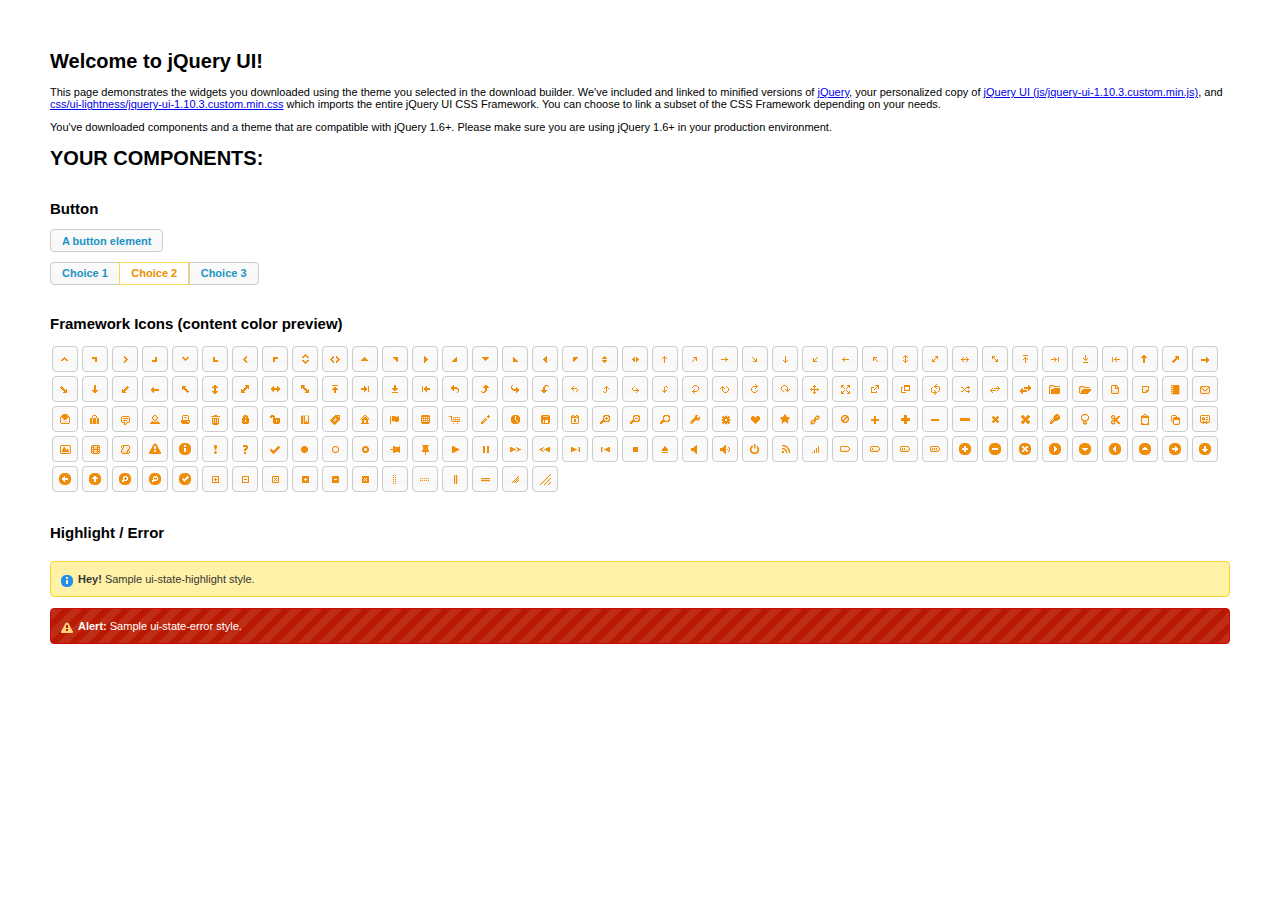
<file: seduction/jquery-ui-1.10.3.custom/index.html>
<!doctype html>
<html lang="us">
<head>
	<meta charset="utf-8">
	<title>jQuery UI Example Page</title>
	<link href="css/ui-lightness/jquery-ui-1.10.3.custom.css" rel="stylesheet">
	<script src="js/jquery-1.9.1.js"></script>
	<script src="js/jquery-ui-1.10.3.custom.js"></script>
	<script>
	$(function() {
		

		

		
		$( "#button" ).button();
		$( "#radioset" ).buttonset();
		

		

		

		

		

		

		// Hover states on the static widgets
		$( "#dialog-link, #icons li" ).hover(
			function() {
				$( this ).addClass( "ui-state-hover" );
			},
			function() {
				$( this ).removeClass( "ui-state-hover" );
			}
		);
	});
	</script>
	<style>
	body{
		font: 62.5% "Trebuchet MS", sans-serif;
		margin: 50px;
	}
	.demoHeaders {
		margin-top: 2em;
	}
	#dialog-link {
		padding: .4em 1em .4em 20px;
		text-decoration: none;
		position: relative;
	}
	#dialog-link span.ui-icon {
		margin: 0 5px 0 0;
		position: absolute;
		left: .2em;
		top: 50%;
		margin-top: -8px;
	}
	#icons {
		margin: 0;
		padding: 0;
	}
	#icons li {
		margin: 2px;
		position: relative;
		padding: 4px 0;
		cursor: pointer;
		float: left;
		list-style: none;
	}
	#icons span.ui-icon {
		float: left;
		margin: 0 4px;
	}
	.fakewindowcontain .ui-widget-overlay {
		position: absolute;
	}
	</style>
</head>
<body>

<h1>Welcome to jQuery UI!</h1>

<div class="ui-widget">
	<p>This page demonstrates the widgets you downloaded using the theme you selected in the download builder. We've included and linked to minified versions of <a href="js/jquery-1.9.1.js">jQuery</a>, your personalized copy of <a href="js/jquery-ui-1.10.3.custom.min.js">jQuery UI (js/jquery-ui-1.10.3.custom.min.js)</a>, and <a href="css/ui-lightness/jquery-ui-1.10.3.custom.min.css">css/ui-lightness/jquery-ui-1.10.3.custom.min.css</a> which imports the entire jQuery UI CSS Framework. You can choose to link a subset of the CSS Framework depending on your needs. </p>
	<p>You've downloaded components and a theme that are compatible with jQuery 1.6+. Please make sure you are using jQuery 1.6+ in your production environment.</p>
</div>

<h1>YOUR COMPONENTS:</h1>






<!-- Button -->
<h2 class="demoHeaders">Button</h2>
<button id="button">A button element</button>
<form style="margin-top: 1em;">
	<div id="radioset">
		<input type="radio" id="radio1" name="radio"><label for="radio1">Choice 1</label>
		<input type="radio" id="radio2" name="radio" checked="checked"><label for="radio2">Choice 2</label>
		<input type="radio" id="radio3" name="radio"><label for="radio3">Choice 3</label>
	</div>
</form>







<h2 class="demoHeaders">Framework Icons (content color preview)</h2>
<ul id="icons" class="ui-widget ui-helper-clearfix">
	<li class="ui-state-default ui-corner-all" title=".ui-icon-carat-1-n"><span class="ui-icon ui-icon-carat-1-n"></span></li>
	<li class="ui-state-default ui-corner-all" title=".ui-icon-carat-1-ne"><span class="ui-icon ui-icon-carat-1-ne"></span></li>
	<li class="ui-state-default ui-corner-all" title=".ui-icon-carat-1-e"><span class="ui-icon ui-icon-carat-1-e"></span></li>
	<li class="ui-state-default ui-corner-all" title=".ui-icon-carat-1-se"><span class="ui-icon ui-icon-carat-1-se"></span></li>
	<li class="ui-state-default ui-corner-all" title=".ui-icon-carat-1-s"><span class="ui-icon ui-icon-carat-1-s"></span></li>
	<li class="ui-state-default ui-corner-all" title=".ui-icon-carat-1-sw"><span class="ui-icon ui-icon-carat-1-sw"></span></li>
	<li class="ui-state-default ui-corner-all" title=".ui-icon-carat-1-w"><span class="ui-icon ui-icon-carat-1-w"></span></li>
	<li class="ui-state-default ui-corner-all" title=".ui-icon-carat-1-nw"><span class="ui-icon ui-icon-carat-1-nw"></span></li>
	<li class="ui-state-default ui-corner-all" title=".ui-icon-carat-2-n-s"><span class="ui-icon ui-icon-carat-2-n-s"></span></li>
	<li class="ui-state-default ui-corner-all" title=".ui-icon-carat-2-e-w"><span class="ui-icon ui-icon-carat-2-e-w"></span></li>
	<li class="ui-state-default ui-corner-all" title=".ui-icon-triangle-1-n"><span class="ui-icon ui-icon-triangle-1-n"></span></li>
	<li class="ui-state-default ui-corner-all" title=".ui-icon-triangle-1-ne"><span class="ui-icon ui-icon-triangle-1-ne"></span></li>
	<li class="ui-state-default ui-corner-all" title=".ui-icon-triangle-1-e"><span class="ui-icon ui-icon-triangle-1-e"></span></li>
	<li class="ui-state-default ui-corner-all" title=".ui-icon-triangle-1-se"><span class="ui-icon ui-icon-triangle-1-se"></span></li>
	<li class="ui-state-default ui-corner-all" title=".ui-icon-triangle-1-s"><span class="ui-icon ui-icon-triangle-1-s"></span></li>
	<li class="ui-state-default ui-corner-all" title=".ui-icon-triangle-1-sw"><span class="ui-icon ui-icon-triangle-1-sw"></span></li>
	<li class="ui-state-default ui-corner-all" title=".ui-icon-triangle-1-w"><span class="ui-icon ui-icon-triangle-1-w"></span></li>
	<li class="ui-state-default ui-corner-all" title=".ui-icon-triangle-1-nw"><span class="ui-icon ui-icon-triangle-1-nw"></span></li>
	<li class="ui-state-default ui-corner-all" title=".ui-icon-triangle-2-n-s"><span class="ui-icon ui-icon-triangle-2-n-s"></span></li>
	<li class="ui-state-default ui-corner-all" title=".ui-icon-triangle-2-e-w"><span class="ui-icon ui-icon-triangle-2-e-w"></span></li>
	<li class="ui-state-default ui-corner-all" title=".ui-icon-arrow-1-n"><span class="ui-icon ui-icon-arrow-1-n"></span></li>
	<li class="ui-state-default ui-corner-all" title=".ui-icon-arrow-1-ne"><span class="ui-icon ui-icon-arrow-1-ne"></span></li>
	<li class="ui-state-default ui-corner-all" title=".ui-icon-arrow-1-e"><span class="ui-icon ui-icon-arrow-1-e"></span></li>
	<li class="ui-state-default ui-corner-all" title=".ui-icon-arrow-1-se"><span class="ui-icon ui-icon-arrow-1-se"></span></li>
	<li class="ui-state-default ui-corner-all" title=".ui-icon-arrow-1-s"><span class="ui-icon ui-icon-arrow-1-s"></span></li>
	<li class="ui-state-default ui-corner-all" title=".ui-icon-arrow-1-sw"><span class="ui-icon ui-icon-arrow-1-sw"></span></li>
	<li class="ui-state-default ui-corner-all" title=".ui-icon-arrow-1-w"><span class="ui-icon ui-icon-arrow-1-w"></span></li>
	<li class="ui-state-default ui-corner-all" title=".ui-icon-arrow-1-nw"><span class="ui-icon ui-icon-arrow-1-nw"></span></li>
	<li class="ui-state-default ui-corner-all" title=".ui-icon-arrow-2-n-s"><span class="ui-icon ui-icon-arrow-2-n-s"></span></li>
	<li class="ui-state-default ui-corner-all" title=".ui-icon-arrow-2-ne-sw"><span class="ui-icon ui-icon-arrow-2-ne-sw"></span></li>
	<li class="ui-state-default ui-corner-all" title=".ui-icon-arrow-2-e-w"><span class="ui-icon ui-icon-arrow-2-e-w"></span></li>
	<li class="ui-state-default ui-corner-all" title=".ui-icon-arrow-2-se-nw"><span class="ui-icon ui-icon-arrow-2-se-nw"></span></li>
	<li class="ui-state-default ui-corner-all" title=".ui-icon-arrowstop-1-n"><span class="ui-icon ui-icon-arrowstop-1-n"></span></li>
	<li class="ui-state-default ui-corner-all" title=".ui-icon-arrowstop-1-e"><span class="ui-icon ui-icon-arrowstop-1-e"></span></li>
	<li class="ui-state-default ui-corner-all" title=".ui-icon-arrowstop-1-s"><span class="ui-icon ui-icon-arrowstop-1-s"></span></li>
	<li class="ui-state-default ui-corner-all" title=".ui-icon-arrowstop-1-w"><span class="ui-icon ui-icon-arrowstop-1-w"></span></li>
	<li class="ui-state-default ui-corner-all" title=".ui-icon-arrowthick-1-n"><span class="ui-icon ui-icon-arrowthick-1-n"></span></li>
	<li class="ui-state-default ui-corner-all" title=".ui-icon-arrowthick-1-ne"><span class="ui-icon ui-icon-arrowthick-1-ne"></span></li>
	<li class="ui-state-default ui-corner-all" title=".ui-icon-arrowthick-1-e"><span class="ui-icon ui-icon-arrowthick-1-e"></span></li>
	<li class="ui-state-default ui-corner-all" title=".ui-icon-arrowthick-1-se"><span class="ui-icon ui-icon-arrowthick-1-se"></span></li>
	<li class="ui-state-default ui-corner-all" title=".ui-icon-arrowthick-1-s"><span class="ui-icon ui-icon-arrowthick-1-s"></span></li>
	<li class="ui-state-default ui-corner-all" title=".ui-icon-arrowthick-1-sw"><span class="ui-icon ui-icon-arrowthick-1-sw"></span></li>
	<li class="ui-state-default ui-corner-all" title=".ui-icon-arrowthick-1-w"><span class="ui-icon ui-icon-arrowthick-1-w"></span></li>
	<li class="ui-state-default ui-corner-all" title=".ui-icon-arrowthick-1-nw"><span class="ui-icon ui-icon-arrowthick-1-nw"></span></li>
	<li class="ui-state-default ui-corner-all" title=".ui-icon-arrowthick-2-n-s"><span class="ui-icon ui-icon-arrowthick-2-n-s"></span></li>
	<li class="ui-state-default ui-corner-all" title=".ui-icon-arrowthick-2-ne-sw"><span class="ui-icon ui-icon-arrowthick-2-ne-sw"></span></li>
	<li class="ui-state-default ui-corner-all" title=".ui-icon-arrowthick-2-e-w"><span class="ui-icon ui-icon-arrowthick-2-e-w"></span></li>
	<li class="ui-state-default ui-corner-all" title=".ui-icon-arrowthick-2-se-nw"><span class="ui-icon ui-icon-arrowthick-2-se-nw"></span></li>
	<li class="ui-state-default ui-corner-all" title=".ui-icon-arrowthickstop-1-n"><span class="ui-icon ui-icon-arrowthickstop-1-n"></span></li>
	<li class="ui-state-default ui-corner-all" title=".ui-icon-arrowthickstop-1-e"><span class="ui-icon ui-icon-arrowthickstop-1-e"></span></li>
	<li class="ui-state-default ui-corner-all" title=".ui-icon-arrowthickstop-1-s"><span class="ui-icon ui-icon-arrowthickstop-1-s"></span></li>
	<li class="ui-state-default ui-corner-all" title=".ui-icon-arrowthickstop-1-w"><span class="ui-icon ui-icon-arrowthickstop-1-w"></span></li>
	<li class="ui-state-default ui-corner-all" title=".ui-icon-arrowreturnthick-1-w"><span class="ui-icon ui-icon-arrowreturnthick-1-w"></span></li>
	<li class="ui-state-default ui-corner-all" title=".ui-icon-arrowreturnthick-1-n"><span class="ui-icon ui-icon-arrowreturnthick-1-n"></span></li>
	<li class="ui-state-default ui-corner-all" title=".ui-icon-arrowreturnthick-1-e"><span class="ui-icon ui-icon-arrowreturnthick-1-e"></span></li>
	<li class="ui-state-default ui-corner-all" title=".ui-icon-arrowreturnthick-1-s"><span class="ui-icon ui-icon-arrowreturnthick-1-s"></span></li>
	<li class="ui-state-default ui-corner-all" title=".ui-icon-arrowreturn-1-w"><span class="ui-icon ui-icon-arrowreturn-1-w"></span></li>
	<li class="ui-state-default ui-corner-all" title=".ui-icon-arrowreturn-1-n"><span class="ui-icon ui-icon-arrowreturn-1-n"></span></li>
	<li class="ui-state-default ui-corner-all" title=".ui-icon-arrowreturn-1-e"><span class="ui-icon ui-icon-arrowreturn-1-e"></span></li>
	<li class="ui-state-default ui-corner-all" title=".ui-icon-arrowreturn-1-s"><span class="ui-icon ui-icon-arrowreturn-1-s"></span></li>
	<li class="ui-state-default ui-corner-all" title=".ui-icon-arrowrefresh-1-w"><span class="ui-icon ui-icon-arrowrefresh-1-w"></span></li>
	<li class="ui-state-default ui-corner-all" title=".ui-icon-arrowrefresh-1-n"><span class="ui-icon ui-icon-arrowrefresh-1-n"></span></li>
	<li class="ui-state-default ui-corner-all" title=".ui-icon-arrowrefresh-1-e"><span class="ui-icon ui-icon-arrowrefresh-1-e"></span></li>
	<li class="ui-state-default ui-corner-all" title=".ui-icon-arrowrefresh-1-s"><span class="ui-icon ui-icon-arrowrefresh-1-s"></span></li>
	<li class="ui-state-default ui-corner-all" title=".ui-icon-arrow-4"><span class="ui-icon ui-icon-arrow-4"></span></li>
	<li class="ui-state-default ui-corner-all" title=".ui-icon-arrow-4-diag"><span class="ui-icon ui-icon-arrow-4-diag"></span></li>
	<li class="ui-state-default ui-corner-all" title=".ui-icon-extlink"><span class="ui-icon ui-icon-extlink"></span></li>
	<li class="ui-state-default ui-corner-all" title=".ui-icon-newwin"><span class="ui-icon ui-icon-newwin"></span></li>
	<li class="ui-state-default ui-corner-all" title=".ui-icon-refresh"><span class="ui-icon ui-icon-refresh"></span></li>
	<li class="ui-state-default ui-corner-all" title=".ui-icon-shuffle"><span class="ui-icon ui-icon-shuffle"></span></li>
	<li class="ui-state-default ui-corner-all" title=".ui-icon-transfer-e-w"><span class="ui-icon ui-icon-transfer-e-w"></span></li>
	<li class="ui-state-default ui-corner-all" title=".ui-icon-transferthick-e-w"><span class="ui-icon ui-icon-transferthick-e-w"></span></li>
	<li class="ui-state-default ui-corner-all" title=".ui-icon-folder-collapsed"><span class="ui-icon ui-icon-folder-collapsed"></span></li>
	<li class="ui-state-default ui-corner-all" title=".ui-icon-folder-open"><span class="ui-icon ui-icon-folder-open"></span></li>
	<li class="ui-state-default ui-corner-all" title=".ui-icon-document"><span class="ui-icon ui-icon-document"></span></li>
	<li class="ui-state-default ui-corner-all" title=".ui-icon-document-b"><span class="ui-icon ui-icon-document-b"></span></li>
	<li class="ui-state-default ui-corner-all" title=".ui-icon-note"><span class="ui-icon ui-icon-note"></span></li>
	<li class="ui-state-default ui-corner-all" title=".ui-icon-mail-closed"><span class="ui-icon ui-icon-mail-closed"></span></li>
	<li class="ui-state-default ui-corner-all" title=".ui-icon-mail-open"><span class="ui-icon ui-icon-mail-open"></span></li>
	<li class="ui-state-default ui-corner-all" title=".ui-icon-suitcase"><span class="ui-icon ui-icon-suitcase"></span></li>
	<li class="ui-state-default ui-corner-all" title=".ui-icon-comment"><span class="ui-icon ui-icon-comment"></span></li>
	<li class="ui-state-default ui-corner-all" title=".ui-icon-person"><span class="ui-icon ui-icon-person"></span></li>
	<li class="ui-state-default ui-corner-all" title=".ui-icon-print"><span class="ui-icon ui-icon-print"></span></li>
	<li class="ui-state-default ui-corner-all" title=".ui-icon-trash"><span class="ui-icon ui-icon-trash"></span></li>
	<li class="ui-state-default ui-corner-all" title=".ui-icon-locked"><span class="ui-icon ui-icon-locked"></span></li>
	<li class="ui-state-default ui-corner-all" title=".ui-icon-unlocked"><span class="ui-icon ui-icon-unlocked"></span></li>
	<li class="ui-state-default ui-corner-all" title=".ui-icon-bookmark"><span class="ui-icon ui-icon-bookmark"></span></li>
	<li class="ui-state-default ui-corner-all" title=".ui-icon-tag"><span class="ui-icon ui-icon-tag"></span></li>
	<li class="ui-state-default ui-corner-all" title=".ui-icon-home"><span class="ui-icon ui-icon-home"></span></li>
	<li class="ui-state-default ui-corner-all" title=".ui-icon-flag"><span class="ui-icon ui-icon-flag"></span></li>
	<li class="ui-state-default ui-corner-all" title=".ui-icon-calculator"><span class="ui-icon ui-icon-calculator"></span></li>
	<li class="ui-state-default ui-corner-all" title=".ui-icon-cart"><span class="ui-icon ui-icon-cart"></span></li>
	<li class="ui-state-default ui-corner-all" title=".ui-icon-pencil"><span class="ui-icon ui-icon-pencil"></span></li>
	<li class="ui-state-default ui-corner-all" title=".ui-icon-clock"><span class="ui-icon ui-icon-clock"></span></li>
	<li class="ui-state-default ui-corner-all" title=".ui-icon-disk"><span class="ui-icon ui-icon-disk"></span></li>
	<li class="ui-state-default ui-corner-all" title=".ui-icon-calendar"><span class="ui-icon ui-icon-calendar"></span></li>
	<li class="ui-state-default ui-corner-all" title=".ui-icon-zoomin"><span class="ui-icon ui-icon-zoomin"></span></li>
	<li class="ui-state-default ui-corner-all" title=".ui-icon-zoomout"><span class="ui-icon ui-icon-zoomout"></span></li>
	<li class="ui-state-default ui-corner-all" title=".ui-icon-search"><span class="ui-icon ui-icon-search"></span></li>
	<li class="ui-state-default ui-corner-all" title=".ui-icon-wrench"><span class="ui-icon ui-icon-wrench"></span></li>
	<li class="ui-state-default ui-corner-all" title=".ui-icon-gear"><span class="ui-icon ui-icon-gear"></span></li>
	<li class="ui-state-default ui-corner-all" title=".ui-icon-heart"><span class="ui-icon ui-icon-heart"></span></li>
	<li class="ui-state-default ui-corner-all" title=".ui-icon-star"><span class="ui-icon ui-icon-star"></span></li>
	<li class="ui-state-default ui-corner-all" title=".ui-icon-link"><span class="ui-icon ui-icon-link"></span></li>
	<li class="ui-state-default ui-corner-all" title=".ui-icon-cancel"><span class="ui-icon ui-icon-cancel"></span></li>
	<li class="ui-state-default ui-corner-all" title=".ui-icon-plus"><span class="ui-icon ui-icon-plus"></span></li>
	<li class="ui-state-default ui-corner-all" title=".ui-icon-plusthick"><span class="ui-icon ui-icon-plusthick"></span></li>
	<li class="ui-state-default ui-corner-all" title=".ui-icon-minus"><span class="ui-icon ui-icon-minus"></span></li>
	<li class="ui-state-default ui-corner-all" title=".ui-icon-minusthick"><span class="ui-icon ui-icon-minusthick"></span></li>
	<li class="ui-state-default ui-corner-all" title=".ui-icon-close"><span class="ui-icon ui-icon-close"></span></li>
	<li class="ui-state-default ui-corner-all" title=".ui-icon-closethick"><span class="ui-icon ui-icon-closethick"></span></li>
	<li class="ui-state-default ui-corner-all" title=".ui-icon-key"><span class="ui-icon ui-icon-key"></span></li>
	<li class="ui-state-default ui-corner-all" title=".ui-icon-lightbulb"><span class="ui-icon ui-icon-lightbulb"></span></li>
	<li class="ui-state-default ui-corner-all" title=".ui-icon-scissors"><span class="ui-icon ui-icon-scissors"></span></li>
	<li class="ui-state-default ui-corner-all" title=".ui-icon-clipboard"><span class="ui-icon ui-icon-clipboard"></span></li>
	<li class="ui-state-default ui-corner-all" title=".ui-icon-copy"><span class="ui-icon ui-icon-copy"></span></li>
	<li class="ui-state-default ui-corner-all" title=".ui-icon-contact"><span class="ui-icon ui-icon-contact"></span></li>
	<li class="ui-state-default ui-corner-all" title=".ui-icon-image"><span class="ui-icon ui-icon-image"></span></li>
	<li class="ui-state-default ui-corner-all" title=".ui-icon-video"><span class="ui-icon ui-icon-video"></span></li>
	<li class="ui-state-default ui-corner-all" title=".ui-icon-script"><span class="ui-icon ui-icon-script"></span></li>
	<li class="ui-state-default ui-corner-all" title=".ui-icon-alert"><span class="ui-icon ui-icon-alert"></span></li>
	<li class="ui-state-default ui-corner-all" title=".ui-icon-info"><span class="ui-icon ui-icon-info"></span></li>
	<li class="ui-state-default ui-corner-all" title=".ui-icon-notice"><span class="ui-icon ui-icon-notice"></span></li>
	<li class="ui-state-default ui-corner-all" title=".ui-icon-help"><span class="ui-icon ui-icon-help"></span></li>
	<li class="ui-state-default ui-corner-all" title=".ui-icon-check"><span class="ui-icon ui-icon-check"></span></li>
	<li class="ui-state-default ui-corner-all" title=".ui-icon-bullet"><span class="ui-icon ui-icon-bullet"></span></li>
	<li class="ui-state-default ui-corner-all" title=".ui-icon-radio-off"><span class="ui-icon ui-icon-radio-off"></span></li>
	<li class="ui-state-default ui-corner-all" title=".ui-icon-radio-on"><span class="ui-icon ui-icon-radio-on"></span></li>
	<li class="ui-state-default ui-corner-all" title=".ui-icon-pin-w"><span class="ui-icon ui-icon-pin-w"></span></li>
	<li class="ui-state-default ui-corner-all" title=".ui-icon-pin-s"><span class="ui-icon ui-icon-pin-s"></span></li>
	<li class="ui-state-default ui-corner-all" title=".ui-icon-play"><span class="ui-icon ui-icon-play"></span></li>
	<li class="ui-state-default ui-corner-all" title=".ui-icon-pause"><span class="ui-icon ui-icon-pause"></span></li>
	<li class="ui-state-default ui-corner-all" title=".ui-icon-seek-next"><span class="ui-icon ui-icon-seek-next"></span></li>
	<li class="ui-state-default ui-corner-all" title=".ui-icon-seek-prev"><span class="ui-icon ui-icon-seek-prev"></span></li>
	<li class="ui-state-default ui-corner-all" title=".ui-icon-seek-end"><span class="ui-icon ui-icon-seek-end"></span></li>
	<li class="ui-state-default ui-corner-all" title=".ui-icon-seek-first"><span class="ui-icon ui-icon-seek-first"></span></li>
	<li class="ui-state-default ui-corner-all" title=".ui-icon-stop"><span class="ui-icon ui-icon-stop"></span></li>
	<li class="ui-state-default ui-corner-all" title=".ui-icon-eject"><span class="ui-icon ui-icon-eject"></span></li>
	<li class="ui-state-default ui-corner-all" title=".ui-icon-volume-off"><span class="ui-icon ui-icon-volume-off"></span></li>
	<li class="ui-state-default ui-corner-all" title=".ui-icon-volume-on"><span class="ui-icon ui-icon-volume-on"></span></li>
	<li class="ui-state-default ui-corner-all" title=".ui-icon-power"><span class="ui-icon ui-icon-power"></span></li>
	<li class="ui-state-default ui-corner-all" title=".ui-icon-signal-diag"><span class="ui-icon ui-icon-signal-diag"></span></li>
	<li class="ui-state-default ui-corner-all" title=".ui-icon-signal"><span class="ui-icon ui-icon-signal"></span></li>
	<li class="ui-state-default ui-corner-all" title=".ui-icon-battery-0"><span class="ui-icon ui-icon-battery-0"></span></li>
	<li class="ui-state-default ui-corner-all" title=".ui-icon-battery-1"><span class="ui-icon ui-icon-battery-1"></span></li>
	<li class="ui-state-default ui-corner-all" title=".ui-icon-battery-2"><span class="ui-icon ui-icon-battery-2"></span></li>
	<li class="ui-state-default ui-corner-all" title=".ui-icon-battery-3"><span class="ui-icon ui-icon-battery-3"></span></li>
	<li class="ui-state-default ui-corner-all" title=".ui-icon-circle-plus"><span class="ui-icon ui-icon-circle-plus"></span></li>
	<li class="ui-state-default ui-corner-all" title=".ui-icon-circle-minus"><span class="ui-icon ui-icon-circle-minus"></span></li>
	<li class="ui-state-default ui-corner-all" title=".ui-icon-circle-close"><span class="ui-icon ui-icon-circle-close"></span></li>
	<li class="ui-state-default ui-corner-all" title=".ui-icon-circle-triangle-e"><span class="ui-icon ui-icon-circle-triangle-e"></span></li>
	<li class="ui-state-default ui-corner-all" title=".ui-icon-circle-triangle-s"><span class="ui-icon ui-icon-circle-triangle-s"></span></li>
	<li class="ui-state-default ui-corner-all" title=".ui-icon-circle-triangle-w"><span class="ui-icon ui-icon-circle-triangle-w"></span></li>
	<li class="ui-state-default ui-corner-all" title=".ui-icon-circle-triangle-n"><span class="ui-icon ui-icon-circle-triangle-n"></span></li>
	<li class="ui-state-default ui-corner-all" title=".ui-icon-circle-arrow-e"><span class="ui-icon ui-icon-circle-arrow-e"></span></li>
	<li class="ui-state-default ui-corner-all" title=".ui-icon-circle-arrow-s"><span class="ui-icon ui-icon-circle-arrow-s"></span></li>
	<li class="ui-state-default ui-corner-all" title=".ui-icon-circle-arrow-w"><span class="ui-icon ui-icon-circle-arrow-w"></span></li>
	<li class="ui-state-default ui-corner-all" title=".ui-icon-circle-arrow-n"><span class="ui-icon ui-icon-circle-arrow-n"></span></li>
	<li class="ui-state-default ui-corner-all" title=".ui-icon-circle-zoomin"><span class="ui-icon ui-icon-circle-zoomin"></span></li>
	<li class="ui-state-default ui-corner-all" title=".ui-icon-circle-zoomout"><span class="ui-icon ui-icon-circle-zoomout"></span></li>
	<li class="ui-state-default ui-corner-all" title=".ui-icon-circle-check"><span class="ui-icon ui-icon-circle-check"></span></li>
	<li class="ui-state-default ui-corner-all" title=".ui-icon-circlesmall-plus"><span class="ui-icon ui-icon-circlesmall-plus"></span></li>
	<li class="ui-state-default ui-corner-all" title=".ui-icon-circlesmall-minus"><span class="ui-icon ui-icon-circlesmall-minus"></span></li>
	<li class="ui-state-default ui-corner-all" title=".ui-icon-circlesmall-close"><span class="ui-icon ui-icon-circlesmall-close"></span></li>
	<li class="ui-state-default ui-corner-all" title=".ui-icon-squaresmall-plus"><span class="ui-icon ui-icon-squaresmall-plus"></span></li>
	<li class="ui-state-default ui-corner-all" title=".ui-icon-squaresmall-minus"><span class="ui-icon ui-icon-squaresmall-minus"></span></li>
	<li class="ui-state-default ui-corner-all" title=".ui-icon-squaresmall-close"><span class="ui-icon ui-icon-squaresmall-close"></span></li>
	<li class="ui-state-default ui-corner-all" title=".ui-icon-grip-dotted-vertical"><span class="ui-icon ui-icon-grip-dotted-vertical"></span></li>
	<li class="ui-state-default ui-corner-all" title=".ui-icon-grip-dotted-horizontal"><span class="ui-icon ui-icon-grip-dotted-horizontal"></span></li>
	<li class="ui-state-default ui-corner-all" title=".ui-icon-grip-solid-vertical"><span class="ui-icon ui-icon-grip-solid-vertical"></span></li>
	<li class="ui-state-default ui-corner-all" title=".ui-icon-grip-solid-horizontal"><span class="ui-icon ui-icon-grip-solid-horizontal"></span></li>
	<li class="ui-state-default ui-corner-all" title=".ui-icon-gripsmall-diagonal-se"><span class="ui-icon ui-icon-gripsmall-diagonal-se"></span></li>
	<li class="ui-state-default ui-corner-all" title=".ui-icon-grip-diagonal-se"><span class="ui-icon ui-icon-grip-diagonal-se"></span></li>
</ul>







<!-- Highlight / Error -->
<h2 class="demoHeaders">Highlight / Error</h2>
<div class="ui-widget">
	<div class="ui-state-highlight ui-corner-all" style="margin-top: 20px; padding: 0 .7em;">
		<p><span class="ui-icon ui-icon-info" style="float: left; margin-right: .3em;"></span>
		<strong>Hey!</strong> Sample ui-state-highlight style.</p>
	</div>
</div>
<br>
<div class="ui-widget">
	<div class="ui-state-error ui-corner-all" style="padding: 0 .7em;">
		<p><span class="ui-icon ui-icon-alert" style="float: left; margin-right: .3em;"></span>
		<strong>Alert:</strong> Sample ui-state-error style.</p>
	</div>
</div>

</body>
</html>
</file>
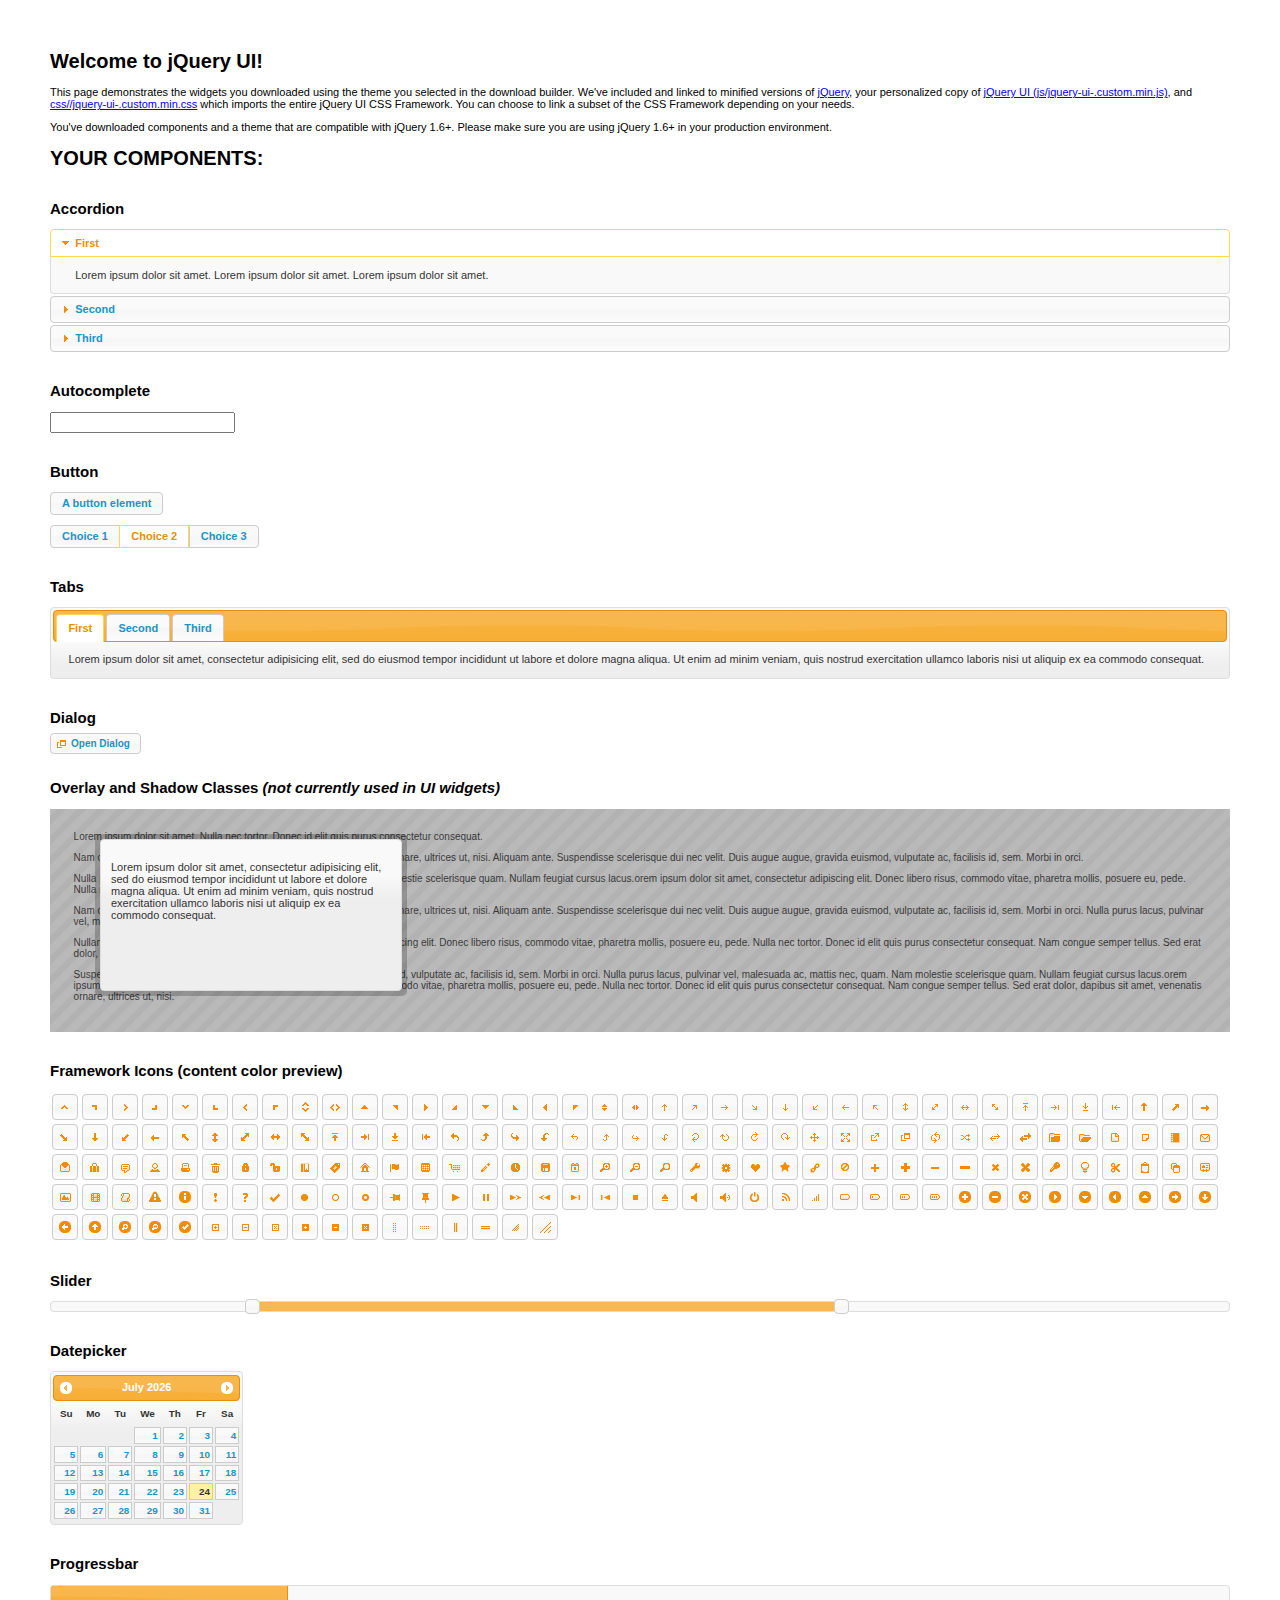
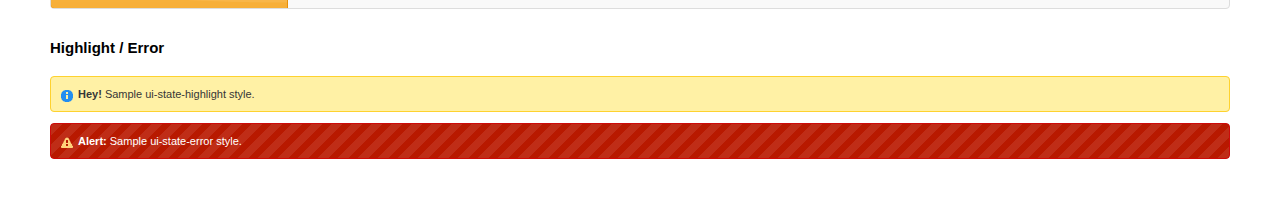
<file: seduction/static/index.html>
<!doctype html>
<html lang="us">
<head>
	<meta charset="utf-8">
	<title>jQuery UI Example Page</title>
	<link href="css/ui-lightness/jquery-ui-1.10.3.custom.css" rel="stylesheet">
	<script src="js/jquery-1.9.1.js"></script>
	<script src="js/jquery-ui-1.10.3.custom.js"></script>
	<script>
	$(function() {
		
		$( "#accordion" ).accordion();
		

		
		var availableTags = [
			"ActionScript",
			"AppleScript",
			"Asp",
			"BASIC",
			"C",
			"C++",
			"Clojure",
			"COBOL",
			"ColdFusion",
			"Erlang",
			"Fortran",
			"Groovy",
			"Haskell",
			"Java",
			"JavaScript",
			"Lisp",
			"Perl",
			"PHP",
			"Python",
			"Ruby",
			"Scala",
			"Scheme"
		];
		$( "#autocomplete" ).autocomplete({
			source: availableTags
		});
		

		
		$( "#button" ).button();
		$( "#radioset" ).buttonset();
		

		
		$( "#tabs" ).tabs();
		

		
		$( "#dialog" ).dialog({
			autoOpen: false,
			width: 400,
			buttons: [
				{
					text: "Ok",
					click: function() {
						$( this ).dialog( "close" );
					}
				},
				{
					text: "Cancel",
					click: function() {
						$( this ).dialog( "close" );
					}
				}
			]
		});

		// Link to open the dialog
		$( "#dialog-link" ).click(function( event ) {
			$( "#dialog" ).dialog( "open" );
			event.preventDefault();
		});
		

		
		$( "#datepicker" ).datepicker({
			inline: true
		});
		

		
		$( "#slider" ).slider({
			range: true,
			values: [ 17, 67 ]
		});
		

		
		$( "#progressbar" ).progressbar({
			value: 20
		});
		

		// Hover states on the static widgets
		$( "#dialog-link, #icons li" ).hover(
			function() {
				$( this ).addClass( "ui-state-hover" );
			},
			function() {
				$( this ).removeClass( "ui-state-hover" );
			}
		);
	});
	</script>
	<style>
	body{
		font: 62.5% "Trebuchet MS", sans-serif;
		margin: 50px;
	}
	.demoHeaders {
		margin-top: 2em;
	}
	#dialog-link {
		padding: .4em 1em .4em 20px;
		text-decoration: none;
		position: relative;
	}
	#dialog-link span.ui-icon {
		margin: 0 5px 0 0;
		position: absolute;
		left: .2em;
		top: 50%;
		margin-top: -8px;
	}
	#icons {
		margin: 0;
		padding: 0;
	}
	#icons li {
		margin: 2px;
		position: relative;
		padding: 4px 0;
		cursor: pointer;
		float: left;
		list-style: none;
	}
	#icons span.ui-icon {
		float: left;
		margin: 0 4px;
	}
	.fakewindowcontain .ui-widget-overlay {
		position: absolute;
	}
	</style>
</head>
<body>

<h1>Welcome to jQuery UI!</h1>

<div class="ui-widget">
	<p>This page demonstrates the widgets you downloaded using the theme you selected in the download builder. We've included and linked to minified versions of <a href="js/jquery-1.9.1.js">jQuery</a>, your personalized copy of <a href="js/jquery-ui-.custom.min.js">jQuery UI (js/jquery-ui-.custom.min.js)</a>, and <a href="css//jquery-ui-.custom.min.css">css//jquery-ui-.custom.min.css</a> which imports the entire jQuery UI CSS Framework. You can choose to link a subset of the CSS Framework depending on your needs. </p>
	<p>You've downloaded components and a theme that are compatible with jQuery 1.6+. Please make sure you are using jQuery 1.6+ in your production environment.</p>
</div>

<h1>YOUR COMPONENTS:</h1>


<!-- Accordion -->
<h2 class="demoHeaders">Accordion</h2>
<div id="accordion">
	<h3>First</h3>
	<div>Lorem ipsum dolor sit amet. Lorem ipsum dolor sit amet. Lorem ipsum dolor sit amet.</div>
	<h3>Second</h3>
	<div>Phasellus mattis tincidunt nibh.</div>
	<h3>Third</h3>
	<div>Nam dui erat, auctor a, dignissim quis.</div>
</div>



<!-- Autocomplete -->
<h2 class="demoHeaders">Autocomplete</h2>
<div>
	<input id="autocomplete" title="type &quot;a&quot;">
</div>



<!-- Button -->
<h2 class="demoHeaders">Button</h2>
<button id="button">A button element</button>
<form style="margin-top: 1em;">
	<div id="radioset">
		<input type="radio" id="radio1" name="radio"><label for="radio1">Choice 1</label>
		<input type="radio" id="radio2" name="radio" checked="checked"><label for="radio2">Choice 2</label>
		<input type="radio" id="radio3" name="radio"><label for="radio3">Choice 3</label>
	</div>
</form>



<!-- Tabs -->
<h2 class="demoHeaders">Tabs</h2>
<div id="tabs">
	<ul>
		<li><a href="#tabs-1">First</a></li>
		<li><a href="#tabs-2">Second</a></li>
		<li><a href="#tabs-3">Third</a></li>
	</ul>
	<div id="tabs-1">Lorem ipsum dolor sit amet, consectetur adipisicing elit, sed do eiusmod tempor incididunt ut labore et dolore magna aliqua. Ut enim ad minim veniam, quis nostrud exercitation ullamco laboris nisi ut aliquip ex ea commodo consequat.</div>
	<div id="tabs-2">Phasellus mattis tincidunt nibh. Cras orci urna, blandit id, pretium vel, aliquet ornare, felis. Maecenas scelerisque sem non nisl. Fusce sed lorem in enim dictum bibendum.</div>
	<div id="tabs-3">Nam dui erat, auctor a, dignissim quis, sollicitudin eu, felis. Pellentesque nisi urna, interdum eget, sagittis et, consequat vestibulum, lacus. Mauris porttitor ullamcorper augue.</div>
</div>



<!-- Dialog NOTE: Dialog is not generated by UI in this demo so it can be visually styled in themeroller-->
<h2 class="demoHeaders">Dialog</h2>
<p><a href="#" id="dialog-link" class="ui-state-default ui-corner-all"><span class="ui-icon ui-icon-newwin"></span>Open Dialog</a></p>

<h2 class="demoHeaders">Overlay and Shadow Classes <em>(not currently used in UI widgets)</em></h2>
<div style="position: relative; width: 96%; height: 200px; padding:1% 2%; overflow:hidden;" class="fakewindowcontain">
	<p>Lorem ipsum dolor sit amet,  Nulla nec tortor. Donec id elit quis purus consectetur consequat. </p><p>Nam congue semper tellus. Sed erat dolor, dapibus sit amet, venenatis ornare, ultrices ut, nisi. Aliquam ante. Suspendisse scelerisque dui nec velit. Duis augue augue, gravida euismod, vulputate ac, facilisis id, sem. Morbi in orci. </p><p>Nulla purus lacus, pulvinar vel, malesuada ac, mattis nec, quam. Nam molestie scelerisque quam. Nullam feugiat cursus lacus.orem ipsum dolor sit amet, consectetur adipiscing elit. Donec libero risus, commodo vitae, pharetra mollis, posuere eu, pede. Nulla nec tortor. Donec id elit quis purus consectetur consequat. </p><p>Nam congue semper tellus. Sed erat dolor, dapibus sit amet, venenatis ornare, ultrices ut, nisi. Aliquam ante. Suspendisse scelerisque dui nec velit. Duis augue augue, gravida euismod, vulputate ac, facilisis id, sem. Morbi in orci. Nulla purus lacus, pulvinar vel, malesuada ac, mattis nec, quam. Nam molestie scelerisque quam. </p><p>Nullam feugiat cursus lacus.orem ipsum dolor sit amet, consectetur adipiscing elit. Donec libero risus, commodo vitae, pharetra mollis, posuere eu, pede. Nulla nec tortor. Donec id elit quis purus consectetur consequat. Nam congue semper tellus. Sed erat dolor, dapibus sit amet, venenatis ornare, ultrices ut, nisi. Aliquam ante. </p><p>Suspendisse scelerisque dui nec velit. Duis augue augue, gravida euismod, vulputate ac, facilisis id, sem. Morbi in orci. Nulla purus lacus, pulvinar vel, malesuada ac, mattis nec, quam. Nam molestie scelerisque quam. Nullam feugiat cursus lacus.orem ipsum dolor sit amet, consectetur adipiscing elit. Donec libero risus, commodo vitae, pharetra mollis, posuere eu, pede. Nulla nec tortor. Donec id elit quis purus consectetur consequat. Nam congue semper tellus. Sed erat dolor, dapibus sit amet, venenatis ornare, ultrices ut, nisi. </p>

	<!-- ui-dialog -->
	<div class="ui-overlay"><div class="ui-widget-overlay"></div><div class="ui-widget-shadow ui-corner-all" style="width: 302px; height: 152px; position: absolute; left: 50px; top: 30px;"></div></div>
	<div style="position: absolute; width: 280px; height: 130px;left: 50px; top: 30px; padding: 10px;" class="ui-widget ui-widget-content ui-corner-all">
		<div class="ui-dialog-content ui-widget-content" style="background: none; border: 0;">
			<p>Lorem ipsum dolor sit amet, consectetur adipisicing elit, sed do eiusmod tempor incididunt ut labore et dolore magna aliqua. Ut enim ad minim veniam, quis nostrud exercitation ullamco laboris nisi ut aliquip ex ea commodo consequat.</p>
		</div>
	</div>

</div>

<!-- ui-dialog -->
<div id="dialog" title="Dialog Title">
	<p>Lorem ipsum dolor sit amet, consectetur adipisicing elit, sed do eiusmod tempor incididunt ut labore et dolore magna aliqua. Ut enim ad minim veniam, quis nostrud exercitation ullamco laboris nisi ut aliquip ex ea commodo consequat.</p>
</div>



<h2 class="demoHeaders">Framework Icons (content color preview)</h2>
<ul id="icons" class="ui-widget ui-helper-clearfix">
	<li class="ui-state-default ui-corner-all" title=".ui-icon-carat-1-n"><span class="ui-icon ui-icon-carat-1-n"></span></li>
	<li class="ui-state-default ui-corner-all" title=".ui-icon-carat-1-ne"><span class="ui-icon ui-icon-carat-1-ne"></span></li>
	<li class="ui-state-default ui-corner-all" title=".ui-icon-carat-1-e"><span class="ui-icon ui-icon-carat-1-e"></span></li>
	<li class="ui-state-default ui-corner-all" title=".ui-icon-carat-1-se"><span class="ui-icon ui-icon-carat-1-se"></span></li>
	<li class="ui-state-default ui-corner-all" title=".ui-icon-carat-1-s"><span class="ui-icon ui-icon-carat-1-s"></span></li>
	<li class="ui-state-default ui-corner-all" title=".ui-icon-carat-1-sw"><span class="ui-icon ui-icon-carat-1-sw"></span></li>
	<li class="ui-state-default ui-corner-all" title=".ui-icon-carat-1-w"><span class="ui-icon ui-icon-carat-1-w"></span></li>
	<li class="ui-state-default ui-corner-all" title=".ui-icon-carat-1-nw"><span class="ui-icon ui-icon-carat-1-nw"></span></li>
	<li class="ui-state-default ui-corner-all" title=".ui-icon-carat-2-n-s"><span class="ui-icon ui-icon-carat-2-n-s"></span></li>
	<li class="ui-state-default ui-corner-all" title=".ui-icon-carat-2-e-w"><span class="ui-icon ui-icon-carat-2-e-w"></span></li>
	<li class="ui-state-default ui-corner-all" title=".ui-icon-triangle-1-n"><span class="ui-icon ui-icon-triangle-1-n"></span></li>
	<li class="ui-state-default ui-corner-all" title=".ui-icon-triangle-1-ne"><span class="ui-icon ui-icon-triangle-1-ne"></span></li>
	<li class="ui-state-default ui-corner-all" title=".ui-icon-triangle-1-e"><span class="ui-icon ui-icon-triangle-1-e"></span></li>
	<li class="ui-state-default ui-corner-all" title=".ui-icon-triangle-1-se"><span class="ui-icon ui-icon-triangle-1-se"></span></li>
	<li class="ui-state-default ui-corner-all" title=".ui-icon-triangle-1-s"><span class="ui-icon ui-icon-triangle-1-s"></span></li>
	<li class="ui-state-default ui-corner-all" title=".ui-icon-triangle-1-sw"><span class="ui-icon ui-icon-triangle-1-sw"></span></li>
	<li class="ui-state-default ui-corner-all" title=".ui-icon-triangle-1-w"><span class="ui-icon ui-icon-triangle-1-w"></span></li>
	<li class="ui-state-default ui-corner-all" title=".ui-icon-triangle-1-nw"><span class="ui-icon ui-icon-triangle-1-nw"></span></li>
	<li class="ui-state-default ui-corner-all" title=".ui-icon-triangle-2-n-s"><span class="ui-icon ui-icon-triangle-2-n-s"></span></li>
	<li class="ui-state-default ui-corner-all" title=".ui-icon-triangle-2-e-w"><span class="ui-icon ui-icon-triangle-2-e-w"></span></li>
	<li class="ui-state-default ui-corner-all" title=".ui-icon-arrow-1-n"><span class="ui-icon ui-icon-arrow-1-n"></span></li>
	<li class="ui-state-default ui-corner-all" title=".ui-icon-arrow-1-ne"><span class="ui-icon ui-icon-arrow-1-ne"></span></li>
	<li class="ui-state-default ui-corner-all" title=".ui-icon-arrow-1-e"><span class="ui-icon ui-icon-arrow-1-e"></span></li>
	<li class="ui-state-default ui-corner-all" title=".ui-icon-arrow-1-se"><span class="ui-icon ui-icon-arrow-1-se"></span></li>
	<li class="ui-state-default ui-corner-all" title=".ui-icon-arrow-1-s"><span class="ui-icon ui-icon-arrow-1-s"></span></li>
	<li class="ui-state-default ui-corner-all" title=".ui-icon-arrow-1-sw"><span class="ui-icon ui-icon-arrow-1-sw"></span></li>
	<li class="ui-state-default ui-corner-all" title=".ui-icon-arrow-1-w"><span class="ui-icon ui-icon-arrow-1-w"></span></li>
	<li class="ui-state-default ui-corner-all" title=".ui-icon-arrow-1-nw"><span class="ui-icon ui-icon-arrow-1-nw"></span></li>
	<li class="ui-state-default ui-corner-all" title=".ui-icon-arrow-2-n-s"><span class="ui-icon ui-icon-arrow-2-n-s"></span></li>
	<li class="ui-state-default ui-corner-all" title=".ui-icon-arrow-2-ne-sw"><span class="ui-icon ui-icon-arrow-2-ne-sw"></span></li>
	<li class="ui-state-default ui-corner-all" title=".ui-icon-arrow-2-e-w"><span class="ui-icon ui-icon-arrow-2-e-w"></span></li>
	<li class="ui-state-default ui-corner-all" title=".ui-icon-arrow-2-se-nw"><span class="ui-icon ui-icon-arrow-2-se-nw"></span></li>
	<li class="ui-state-default ui-corner-all" title=".ui-icon-arrowstop-1-n"><span class="ui-icon ui-icon-arrowstop-1-n"></span></li>
	<li class="ui-state-default ui-corner-all" title=".ui-icon-arrowstop-1-e"><span class="ui-icon ui-icon-arrowstop-1-e"></span></li>
	<li class="ui-state-default ui-corner-all" title=".ui-icon-arrowstop-1-s"><span class="ui-icon ui-icon-arrowstop-1-s"></span></li>
	<li class="ui-state-default ui-corner-all" title=".ui-icon-arrowstop-1-w"><span class="ui-icon ui-icon-arrowstop-1-w"></span></li>
	<li class="ui-state-default ui-corner-all" title=".ui-icon-arrowthick-1-n"><span class="ui-icon ui-icon-arrowthick-1-n"></span></li>
	<li class="ui-state-default ui-corner-all" title=".ui-icon-arrowthick-1-ne"><span class="ui-icon ui-icon-arrowthick-1-ne"></span></li>
	<li class="ui-state-default ui-corner-all" title=".ui-icon-arrowthick-1-e"><span class="ui-icon ui-icon-arrowthick-1-e"></span></li>
	<li class="ui-state-default ui-corner-all" title=".ui-icon-arrowthick-1-se"><span class="ui-icon ui-icon-arrowthick-1-se"></span></li>
	<li class="ui-state-default ui-corner-all" title=".ui-icon-arrowthick-1-s"><span class="ui-icon ui-icon-arrowthick-1-s"></span></li>
	<li class="ui-state-default ui-corner-all" title=".ui-icon-arrowthick-1-sw"><span class="ui-icon ui-icon-arrowthick-1-sw"></span></li>
	<li class="ui-state-default ui-corner-all" title=".ui-icon-arrowthick-1-w"><span class="ui-icon ui-icon-arrowthick-1-w"></span></li>
	<li class="ui-state-default ui-corner-all" title=".ui-icon-arrowthick-1-nw"><span class="ui-icon ui-icon-arrowthick-1-nw"></span></li>
	<li class="ui-state-default ui-corner-all" title=".ui-icon-arrowthick-2-n-s"><span class="ui-icon ui-icon-arrowthick-2-n-s"></span></li>
	<li class="ui-state-default ui-corner-all" title=".ui-icon-arrowthick-2-ne-sw"><span class="ui-icon ui-icon-arrowthick-2-ne-sw"></span></li>
	<li class="ui-state-default ui-corner-all" title=".ui-icon-arrowthick-2-e-w"><span class="ui-icon ui-icon-arrowthick-2-e-w"></span></li>
	<li class="ui-state-default ui-corner-all" title=".ui-icon-arrowthick-2-se-nw"><span class="ui-icon ui-icon-arrowthick-2-se-nw"></span></li>
	<li class="ui-state-default ui-corner-all" title=".ui-icon-arrowthickstop-1-n"><span class="ui-icon ui-icon-arrowthickstop-1-n"></span></li>
	<li class="ui-state-default ui-corner-all" title=".ui-icon-arrowthickstop-1-e"><span class="ui-icon ui-icon-arrowthickstop-1-e"></span></li>
	<li class="ui-state-default ui-corner-all" title=".ui-icon-arrowthickstop-1-s"><span class="ui-icon ui-icon-arrowthickstop-1-s"></span></li>
	<li class="ui-state-default ui-corner-all" title=".ui-icon-arrowthickstop-1-w"><span class="ui-icon ui-icon-arrowthickstop-1-w"></span></li>
	<li class="ui-state-default ui-corner-all" title=".ui-icon-arrowreturnthick-1-w"><span class="ui-icon ui-icon-arrowreturnthick-1-w"></span></li>
	<li class="ui-state-default ui-corner-all" title=".ui-icon-arrowreturnthick-1-n"><span class="ui-icon ui-icon-arrowreturnthick-1-n"></span></li>
	<li class="ui-state-default ui-corner-all" title=".ui-icon-arrowreturnthick-1-e"><span class="ui-icon ui-icon-arrowreturnthick-1-e"></span></li>
	<li class="ui-state-default ui-corner-all" title=".ui-icon-arrowreturnthick-1-s"><span class="ui-icon ui-icon-arrowreturnthick-1-s"></span></li>
	<li class="ui-state-default ui-corner-all" title=".ui-icon-arrowreturn-1-w"><span class="ui-icon ui-icon-arrowreturn-1-w"></span></li>
	<li class="ui-state-default ui-corner-all" title=".ui-icon-arrowreturn-1-n"><span class="ui-icon ui-icon-arrowreturn-1-n"></span></li>
	<li class="ui-state-default ui-corner-all" title=".ui-icon-arrowreturn-1-e"><span class="ui-icon ui-icon-arrowreturn-1-e"></span></li>
	<li class="ui-state-default ui-corner-all" title=".ui-icon-arrowreturn-1-s"><span class="ui-icon ui-icon-arrowreturn-1-s"></span></li>
	<li class="ui-state-default ui-corner-all" title=".ui-icon-arrowrefresh-1-w"><span class="ui-icon ui-icon-arrowrefresh-1-w"></span></li>
	<li class="ui-state-default ui-corner-all" title=".ui-icon-arrowrefresh-1-n"><span class="ui-icon ui-icon-arrowrefresh-1-n"></span></li>
	<li class="ui-state-default ui-corner-all" title=".ui-icon-arrowrefresh-1-e"><span class="ui-icon ui-icon-arrowrefresh-1-e"></span></li>
	<li class="ui-state-default ui-corner-all" title=".ui-icon-arrowrefresh-1-s"><span class="ui-icon ui-icon-arrowrefresh-1-s"></span></li>
	<li class="ui-state-default ui-corner-all" title=".ui-icon-arrow-4"><span class="ui-icon ui-icon-arrow-4"></span></li>
	<li class="ui-state-default ui-corner-all" title=".ui-icon-arrow-4-diag"><span class="ui-icon ui-icon-arrow-4-diag"></span></li>
	<li class="ui-state-default ui-corner-all" title=".ui-icon-extlink"><span class="ui-icon ui-icon-extlink"></span></li>
	<li class="ui-state-default ui-corner-all" title=".ui-icon-newwin"><span class="ui-icon ui-icon-newwin"></span></li>
	<li class="ui-state-default ui-corner-all" title=".ui-icon-refresh"><span class="ui-icon ui-icon-refresh"></span></li>
	<li class="ui-state-default ui-corner-all" title=".ui-icon-shuffle"><span class="ui-icon ui-icon-shuffle"></span></li>
	<li class="ui-state-default ui-corner-all" title=".ui-icon-transfer-e-w"><span class="ui-icon ui-icon-transfer-e-w"></span></li>
	<li class="ui-state-default ui-corner-all" title=".ui-icon-transferthick-e-w"><span class="ui-icon ui-icon-transferthick-e-w"></span></li>
	<li class="ui-state-default ui-corner-all" title=".ui-icon-folder-collapsed"><span class="ui-icon ui-icon-folder-collapsed"></span></li>
	<li class="ui-state-default ui-corner-all" title=".ui-icon-folder-open"><span class="ui-icon ui-icon-folder-open"></span></li>
	<li class="ui-state-default ui-corner-all" title=".ui-icon-document"><span class="ui-icon ui-icon-document"></span></li>
	<li class="ui-state-default ui-corner-all" title=".ui-icon-document-b"><span class="ui-icon ui-icon-document-b"></span></li>
	<li class="ui-state-default ui-corner-all" title=".ui-icon-note"><span class="ui-icon ui-icon-note"></span></li>
	<li class="ui-state-default ui-corner-all" title=".ui-icon-mail-closed"><span class="ui-icon ui-icon-mail-closed"></span></li>
	<li class="ui-state-default ui-corner-all" title=".ui-icon-mail-open"><span class="ui-icon ui-icon-mail-open"></span></li>
	<li class="ui-state-default ui-corner-all" title=".ui-icon-suitcase"><span class="ui-icon ui-icon-suitcase"></span></li>
	<li class="ui-state-default ui-corner-all" title=".ui-icon-comment"><span class="ui-icon ui-icon-comment"></span></li>
	<li class="ui-state-default ui-corner-all" title=".ui-icon-person"><span class="ui-icon ui-icon-person"></span></li>
	<li class="ui-state-default ui-corner-all" title=".ui-icon-print"><span class="ui-icon ui-icon-print"></span></li>
	<li class="ui-state-default ui-corner-all" title=".ui-icon-trash"><span class="ui-icon ui-icon-trash"></span></li>
	<li class="ui-state-default ui-corner-all" title=".ui-icon-locked"><span class="ui-icon ui-icon-locked"></span></li>
	<li class="ui-state-default ui-corner-all" title=".ui-icon-unlocked"><span class="ui-icon ui-icon-unlocked"></span></li>
	<li class="ui-state-default ui-corner-all" title=".ui-icon-bookmark"><span class="ui-icon ui-icon-bookmark"></span></li>
	<li class="ui-state-default ui-corner-all" title=".ui-icon-tag"><span class="ui-icon ui-icon-tag"></span></li>
	<li class="ui-state-default ui-corner-all" title=".ui-icon-home"><span class="ui-icon ui-icon-home"></span></li>
	<li class="ui-state-default ui-corner-all" title=".ui-icon-flag"><span class="ui-icon ui-icon-flag"></span></li>
	<li class="ui-state-default ui-corner-all" title=".ui-icon-calculator"><span class="ui-icon ui-icon-calculator"></span></li>
	<li class="ui-state-default ui-corner-all" title=".ui-icon-cart"><span class="ui-icon ui-icon-cart"></span></li>
	<li class="ui-state-default ui-corner-all" title=".ui-icon-pencil"><span class="ui-icon ui-icon-pencil"></span></li>
	<li class="ui-state-default ui-corner-all" title=".ui-icon-clock"><span class="ui-icon ui-icon-clock"></span></li>
	<li class="ui-state-default ui-corner-all" title=".ui-icon-disk"><span class="ui-icon ui-icon-disk"></span></li>
	<li class="ui-state-default ui-corner-all" title=".ui-icon-calendar"><span class="ui-icon ui-icon-calendar"></span></li>
	<li class="ui-state-default ui-corner-all" title=".ui-icon-zoomin"><span class="ui-icon ui-icon-zoomin"></span></li>
	<li class="ui-state-default ui-corner-all" title=".ui-icon-zoomout"><span class="ui-icon ui-icon-zoomout"></span></li>
	<li class="ui-state-default ui-corner-all" title=".ui-icon-search"><span class="ui-icon ui-icon-search"></span></li>
	<li class="ui-state-default ui-corner-all" title=".ui-icon-wrench"><span class="ui-icon ui-icon-wrench"></span></li>
	<li class="ui-state-default ui-corner-all" title=".ui-icon-gear"><span class="ui-icon ui-icon-gear"></span></li>
	<li class="ui-state-default ui-corner-all" title=".ui-icon-heart"><span class="ui-icon ui-icon-heart"></span></li>
	<li class="ui-state-default ui-corner-all" title=".ui-icon-star"><span class="ui-icon ui-icon-star"></span></li>
	<li class="ui-state-default ui-corner-all" title=".ui-icon-link"><span class="ui-icon ui-icon-link"></span></li>
	<li class="ui-state-default ui-corner-all" title=".ui-icon-cancel"><span class="ui-icon ui-icon-cancel"></span></li>
	<li class="ui-state-default ui-corner-all" title=".ui-icon-plus"><span class="ui-icon ui-icon-plus"></span></li>
	<li class="ui-state-default ui-corner-all" title=".ui-icon-plusthick"><span class="ui-icon ui-icon-plusthick"></span></li>
	<li class="ui-state-default ui-corner-all" title=".ui-icon-minus"><span class="ui-icon ui-icon-minus"></span></li>
	<li class="ui-state-default ui-corner-all" title=".ui-icon-minusthick"><span class="ui-icon ui-icon-minusthick"></span></li>
	<li class="ui-state-default ui-corner-all" title=".ui-icon-close"><span class="ui-icon ui-icon-close"></span></li>
	<li class="ui-state-default ui-corner-all" title=".ui-icon-closethick"><span class="ui-icon ui-icon-closethick"></span></li>
	<li class="ui-state-default ui-corner-all" title=".ui-icon-key"><span class="ui-icon ui-icon-key"></span></li>
	<li class="ui-state-default ui-corner-all" title=".ui-icon-lightbulb"><span class="ui-icon ui-icon-lightbulb"></span></li>
	<li class="ui-state-default ui-corner-all" title=".ui-icon-scissors"><span class="ui-icon ui-icon-scissors"></span></li>
	<li class="ui-state-default ui-corner-all" title=".ui-icon-clipboard"><span class="ui-icon ui-icon-clipboard"></span></li>
	<li class="ui-state-default ui-corner-all" title=".ui-icon-copy"><span class="ui-icon ui-icon-copy"></span></li>
	<li class="ui-state-default ui-corner-all" title=".ui-icon-contact"><span class="ui-icon ui-icon-contact"></span></li>
	<li class="ui-state-default ui-corner-all" title=".ui-icon-image"><span class="ui-icon ui-icon-image"></span></li>
	<li class="ui-state-default ui-corner-all" title=".ui-icon-video"><span class="ui-icon ui-icon-video"></span></li>
	<li class="ui-state-default ui-corner-all" title=".ui-icon-script"><span class="ui-icon ui-icon-script"></span></li>
	<li class="ui-state-default ui-corner-all" title=".ui-icon-alert"><span class="ui-icon ui-icon-alert"></span></li>
	<li class="ui-state-default ui-corner-all" title=".ui-icon-info"><span class="ui-icon ui-icon-info"></span></li>
	<li class="ui-state-default ui-corner-all" title=".ui-icon-notice"><span class="ui-icon ui-icon-notice"></span></li>
	<li class="ui-state-default ui-corner-all" title=".ui-icon-help"><span class="ui-icon ui-icon-help"></span></li>
	<li class="ui-state-default ui-corner-all" title=".ui-icon-check"><span class="ui-icon ui-icon-check"></span></li>
	<li class="ui-state-default ui-corner-all" title=".ui-icon-bullet"><span class="ui-icon ui-icon-bullet"></span></li>
	<li class="ui-state-default ui-corner-all" title=".ui-icon-radio-off"><span class="ui-icon ui-icon-radio-off"></span></li>
	<li class="ui-state-default ui-corner-all" title=".ui-icon-radio-on"><span class="ui-icon ui-icon-radio-on"></span></li>
	<li class="ui-state-default ui-corner-all" title=".ui-icon-pin-w"><span class="ui-icon ui-icon-pin-w"></span></li>
	<li class="ui-state-default ui-corner-all" title=".ui-icon-pin-s"><span class="ui-icon ui-icon-pin-s"></span></li>
	<li class="ui-state-default ui-corner-all" title=".ui-icon-play"><span class="ui-icon ui-icon-play"></span></li>
	<li class="ui-state-default ui-corner-all" title=".ui-icon-pause"><span class="ui-icon ui-icon-pause"></span></li>
	<li class="ui-state-default ui-corner-all" title=".ui-icon-seek-next"><span class="ui-icon ui-icon-seek-next"></span></li>
	<li class="ui-state-default ui-corner-all" title=".ui-icon-seek-prev"><span class="ui-icon ui-icon-seek-prev"></span></li>
	<li class="ui-state-default ui-corner-all" title=".ui-icon-seek-end"><span class="ui-icon ui-icon-seek-end"></span></li>
	<li class="ui-state-default ui-corner-all" title=".ui-icon-seek-first"><span class="ui-icon ui-icon-seek-first"></span></li>
	<li class="ui-state-default ui-corner-all" title=".ui-icon-stop"><span class="ui-icon ui-icon-stop"></span></li>
	<li class="ui-state-default ui-corner-all" title=".ui-icon-eject"><span class="ui-icon ui-icon-eject"></span></li>
	<li class="ui-state-default ui-corner-all" title=".ui-icon-volume-off"><span class="ui-icon ui-icon-volume-off"></span></li>
	<li class="ui-state-default ui-corner-all" title=".ui-icon-volume-on"><span class="ui-icon ui-icon-volume-on"></span></li>
	<li class="ui-state-default ui-corner-all" title=".ui-icon-power"><span class="ui-icon ui-icon-power"></span></li>
	<li class="ui-state-default ui-corner-all" title=".ui-icon-signal-diag"><span class="ui-icon ui-icon-signal-diag"></span></li>
	<li class="ui-state-default ui-corner-all" title=".ui-icon-signal"><span class="ui-icon ui-icon-signal"></span></li>
	<li class="ui-state-default ui-corner-all" title=".ui-icon-battery-0"><span class="ui-icon ui-icon-battery-0"></span></li>
	<li class="ui-state-default ui-corner-all" title=".ui-icon-battery-1"><span class="ui-icon ui-icon-battery-1"></span></li>
	<li class="ui-state-default ui-corner-all" title=".ui-icon-battery-2"><span class="ui-icon ui-icon-battery-2"></span></li>
	<li class="ui-state-default ui-corner-all" title=".ui-icon-battery-3"><span class="ui-icon ui-icon-battery-3"></span></li>
	<li class="ui-state-default ui-corner-all" title=".ui-icon-circle-plus"><span class="ui-icon ui-icon-circle-plus"></span></li>
	<li class="ui-state-default ui-corner-all" title=".ui-icon-circle-minus"><span class="ui-icon ui-icon-circle-minus"></span></li>
	<li class="ui-state-default ui-corner-all" title=".ui-icon-circle-close"><span class="ui-icon ui-icon-circle-close"></span></li>
	<li class="ui-state-default ui-corner-all" title=".ui-icon-circle-triangle-e"><span class="ui-icon ui-icon-circle-triangle-e"></span></li>
	<li class="ui-state-default ui-corner-all" title=".ui-icon-circle-triangle-s"><span class="ui-icon ui-icon-circle-triangle-s"></span></li>
	<li class="ui-state-default ui-corner-all" title=".ui-icon-circle-triangle-w"><span class="ui-icon ui-icon-circle-triangle-w"></span></li>
	<li class="ui-state-default ui-corner-all" title=".ui-icon-circle-triangle-n"><span class="ui-icon ui-icon-circle-triangle-n"></span></li>
	<li class="ui-state-default ui-corner-all" title=".ui-icon-circle-arrow-e"><span class="ui-icon ui-icon-circle-arrow-e"></span></li>
	<li class="ui-state-default ui-corner-all" title=".ui-icon-circle-arrow-s"><span class="ui-icon ui-icon-circle-arrow-s"></span></li>
	<li class="ui-state-default ui-corner-all" title=".ui-icon-circle-arrow-w"><span class="ui-icon ui-icon-circle-arrow-w"></span></li>
	<li class="ui-state-default ui-corner-all" title=".ui-icon-circle-arrow-n"><span class="ui-icon ui-icon-circle-arrow-n"></span></li>
	<li class="ui-state-default ui-corner-all" title=".ui-icon-circle-zoomin"><span class="ui-icon ui-icon-circle-zoomin"></span></li>
	<li class="ui-state-default ui-corner-all" title=".ui-icon-circle-zoomout"><span class="ui-icon ui-icon-circle-zoomout"></span></li>
	<li class="ui-state-default ui-corner-all" title=".ui-icon-circle-check"><span class="ui-icon ui-icon-circle-check"></span></li>
	<li class="ui-state-default ui-corner-all" title=".ui-icon-circlesmall-plus"><span class="ui-icon ui-icon-circlesmall-plus"></span></li>
	<li class="ui-state-default ui-corner-all" title=".ui-icon-circlesmall-minus"><span class="ui-icon ui-icon-circlesmall-minus"></span></li>
	<li class="ui-state-default ui-corner-all" title=".ui-icon-circlesmall-close"><span class="ui-icon ui-icon-circlesmall-close"></span></li>
	<li class="ui-state-default ui-corner-all" title=".ui-icon-squaresmall-plus"><span class="ui-icon ui-icon-squaresmall-plus"></span></li>
	<li class="ui-state-default ui-corner-all" title=".ui-icon-squaresmall-minus"><span class="ui-icon ui-icon-squaresmall-minus"></span></li>
	<li class="ui-state-default ui-corner-all" title=".ui-icon-squaresmall-close"><span class="ui-icon ui-icon-squaresmall-close"></span></li>
	<li class="ui-state-default ui-corner-all" title=".ui-icon-grip-dotted-vertical"><span class="ui-icon ui-icon-grip-dotted-vertical"></span></li>
	<li class="ui-state-default ui-corner-all" title=".ui-icon-grip-dotted-horizontal"><span class="ui-icon ui-icon-grip-dotted-horizontal"></span></li>
	<li class="ui-state-default ui-corner-all" title=".ui-icon-grip-solid-vertical"><span class="ui-icon ui-icon-grip-solid-vertical"></span></li>
	<li class="ui-state-default ui-corner-all" title=".ui-icon-grip-solid-horizontal"><span class="ui-icon ui-icon-grip-solid-horizontal"></span></li>
	<li class="ui-state-default ui-corner-all" title=".ui-icon-gripsmall-diagonal-se"><span class="ui-icon ui-icon-gripsmall-diagonal-se"></span></li>
	<li class="ui-state-default ui-corner-all" title=".ui-icon-grip-diagonal-se"><span class="ui-icon ui-icon-grip-diagonal-se"></span></li>
</ul>


<!-- Slider -->
<h2 class="demoHeaders">Slider</h2>
<div id="slider"></div>



<!-- Datepicker -->
<h2 class="demoHeaders">Datepicker</h2>
<div id="datepicker"></div>



<!-- Progressbar -->
<h2 class="demoHeaders">Progressbar</h2>
<div id="progressbar"></div>


<!-- Highlight / Error -->
<h2 class="demoHeaders">Highlight / Error</h2>
<div class="ui-widget">
	<div class="ui-state-highlight ui-corner-all" style="margin-top: 20px; padding: 0 .7em;">
		<p><span class="ui-icon ui-icon-info" style="float: left; margin-right: .3em;"></span>
		<strong>Hey!</strong> Sample ui-state-highlight style.</p>
	</div>
</div>
<br>
<div class="ui-widget">
	<div class="ui-state-error ui-corner-all" style="padding: 0 .7em;">
		<p><span class="ui-icon ui-icon-alert" style="float: left; margin-right: .3em;"></span>
		<strong>Alert:</strong> Sample ui-state-error style.</p>
	</div>
</div>

</body>
</html>
</file>
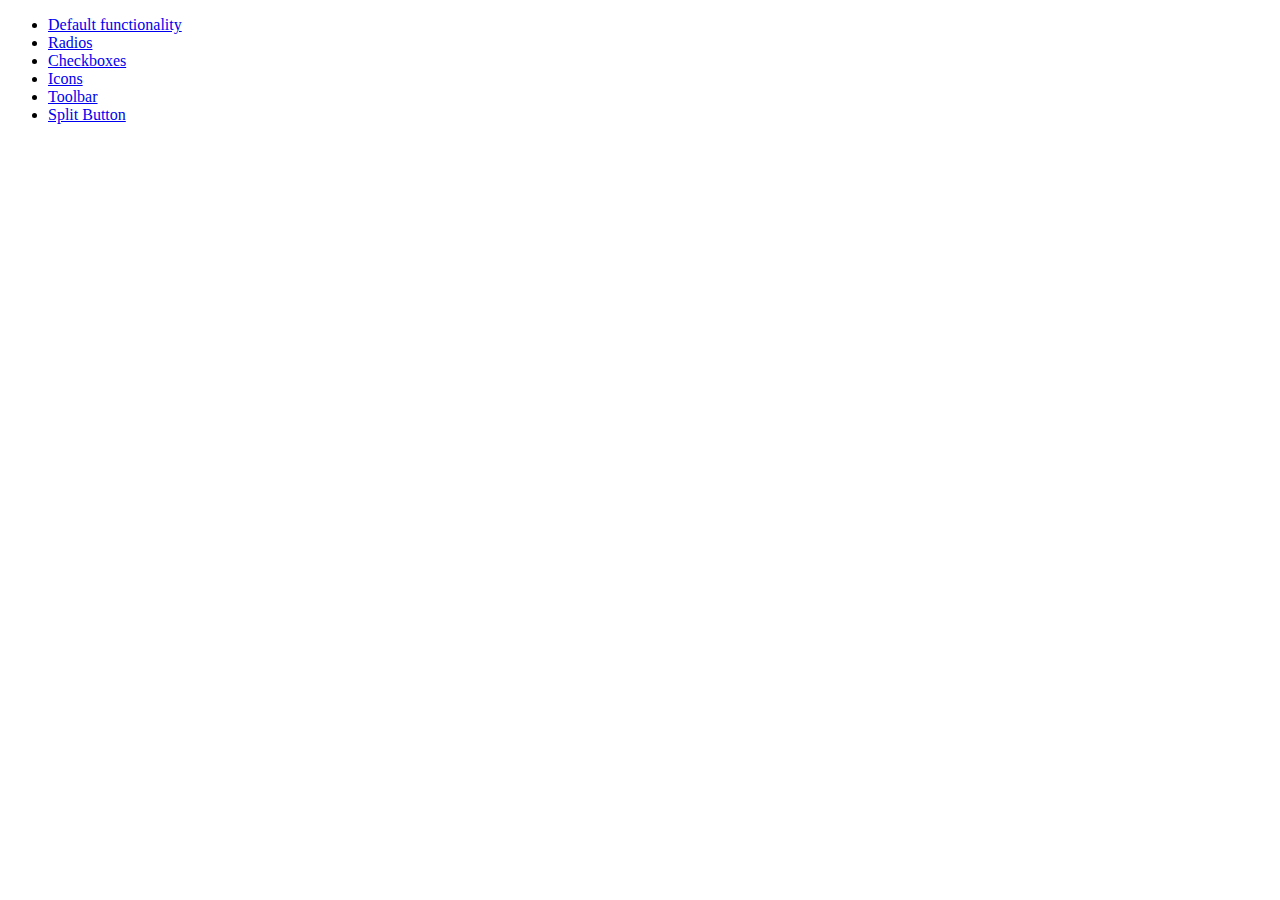
<file: seduction/jquery-ui-1.10.3.custom/development-bundle/demos/button/index.html>
<!doctype html>
<html lang="en">
<head>
	<meta charset="utf-8">
	<title>jQuery UI Button Demos</title>
</head>
<body>

<ul>
	<li><a href="default.html">Default functionality</a></li>
	<li><a href="radio.html">Radios</a></li>
	<li><a href="checkbox.html">Checkboxes</a></li>
	<li><a href="icons.html">Icons</a></li>
	<li><a href="toolbar.html">Toolbar</a></li>
	<li><a href="splitbutton.html">Split Button</a></li>
</ul>

</body>
</html>
</file>
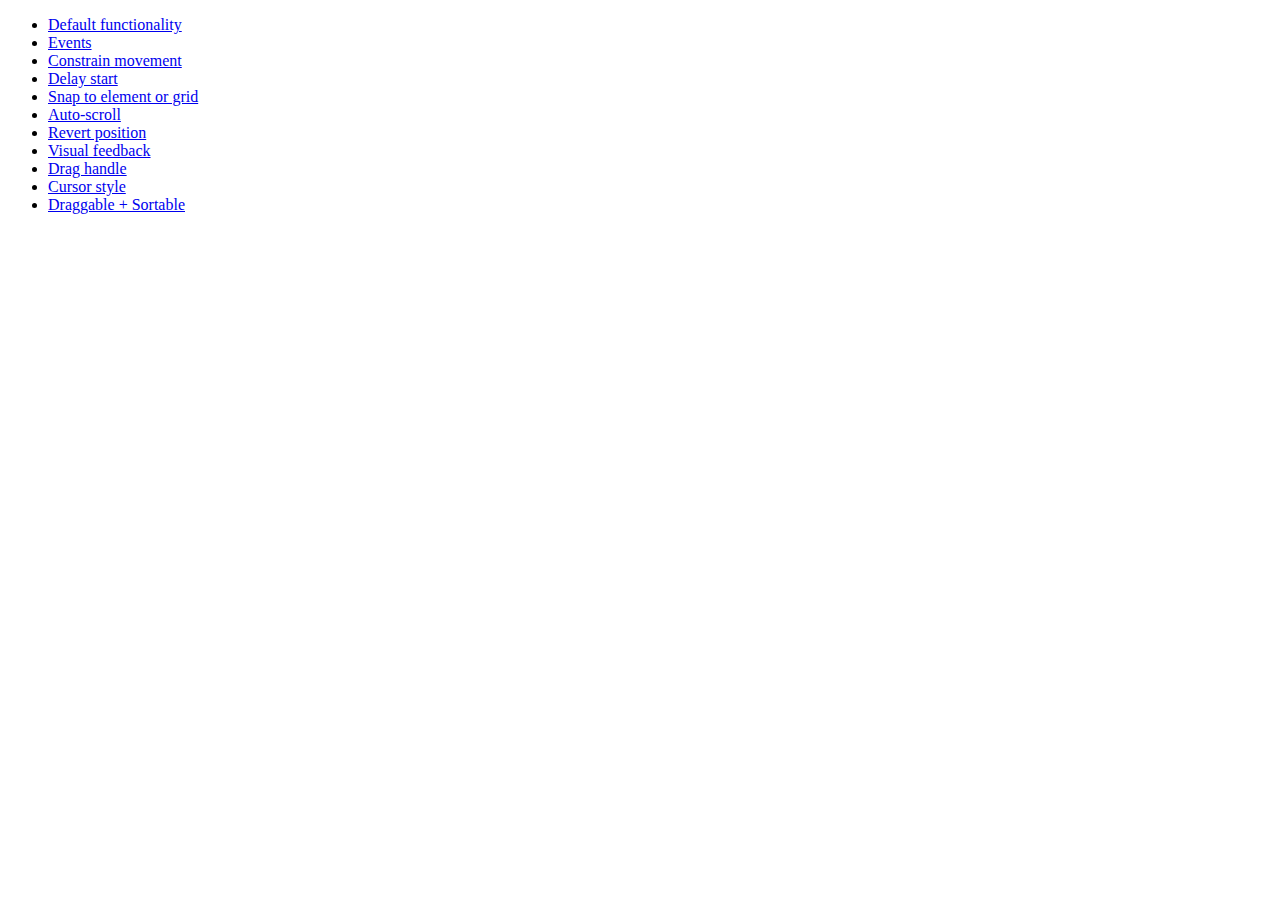
<file: seduction/jquery-ui-1.10.3.custom/development-bundle/demos/draggable/index.html>
<!doctype html>
<html lang="en">
<head>
	<meta charset="utf-8">
	<title>jQuery UI Draggable Demos</title>
</head>
<body>

<ul>
	<li><a href="default.html">Default functionality</a></li>
	<li><a href="events.html">Events</a></li>
	<li><a href="constrain-movement.html">Constrain movement</a></li>
	<li><a href="delay-start.html">Delay start</a></li>
	<li><a href="snap-to.html">Snap to element or grid</a></li>
	<li><a href="scroll.html">Auto-scroll</a></li>
	<li><a href="revert.html">Revert position</a></li>
	<li><a href="visual-feedback.html">Visual feedback</a></li>
	<li><a href="handle.html">Drag handle</a></li>
	<li><a href="cursor-style.html">Cursor style</a></li>
	<li><a href="sortable.html">Draggable + Sortable</a></li>
</ul>

</body>
</html>
</file>
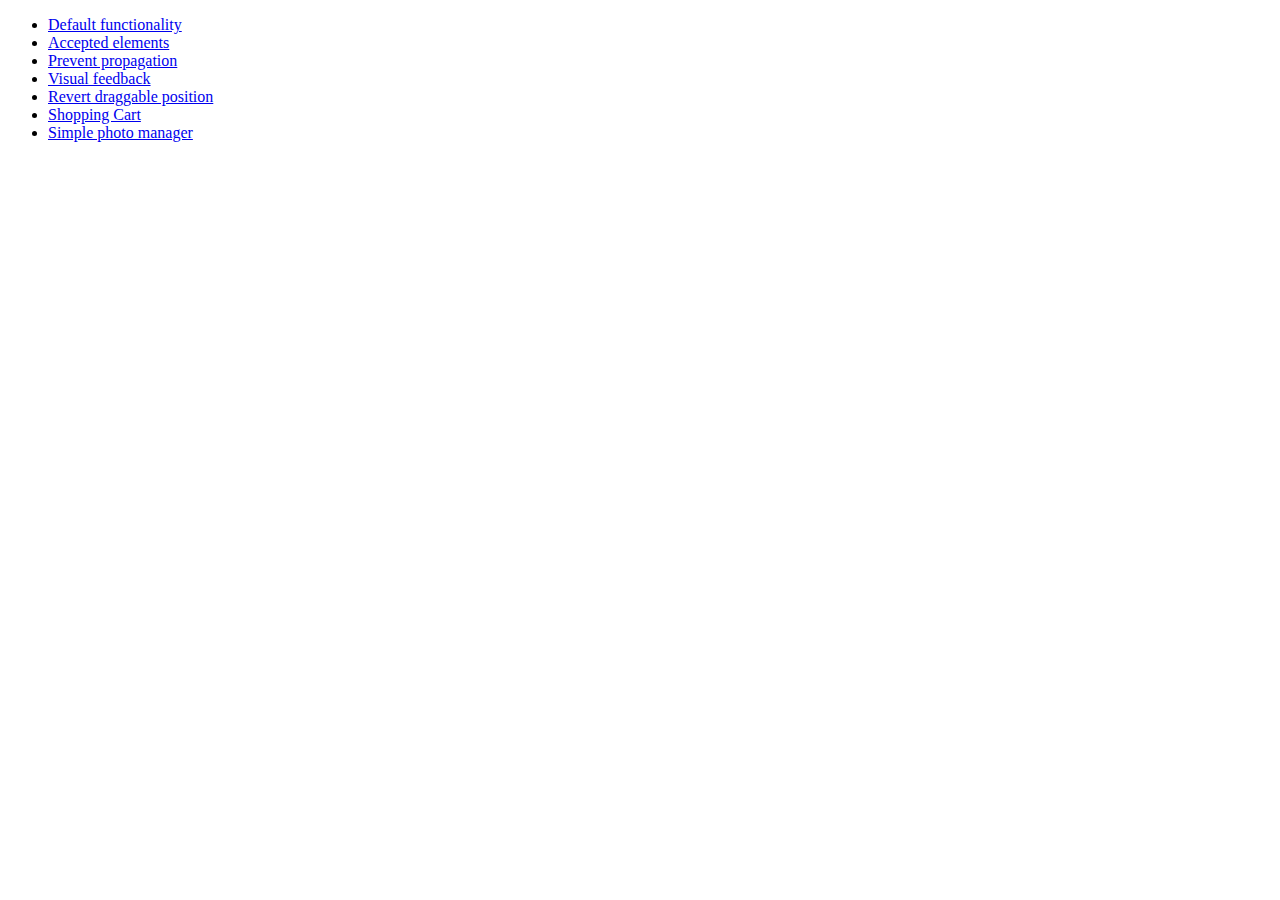
<file: seduction/jquery-ui-1.10.3.custom/development-bundle/demos/droppable/index.html>
<!doctype html>
<html lang="en">
<head>
	<meta charset="utf-8">
	<title>jQuery UI Droppable Demos</title>
</head>
<body>

<ul>
	<li><a href="default.html">Default functionality</a></li>
	<li><a href="accepted-elements.html">Accepted elements</a></li>
	<li><a href="propagation.html">Prevent propagation</a></li>
	<li><a href="visual-feedback.html">Visual feedback</a></li>
	<li><a href="revert.html">Revert draggable position</a></li>
	<li><a href="shopping-cart.html">Shopping Cart</a></li>
	<li><a href="photo-manager.html">Simple photo manager</a></li>
</ul>

</body>
</html>
</file>
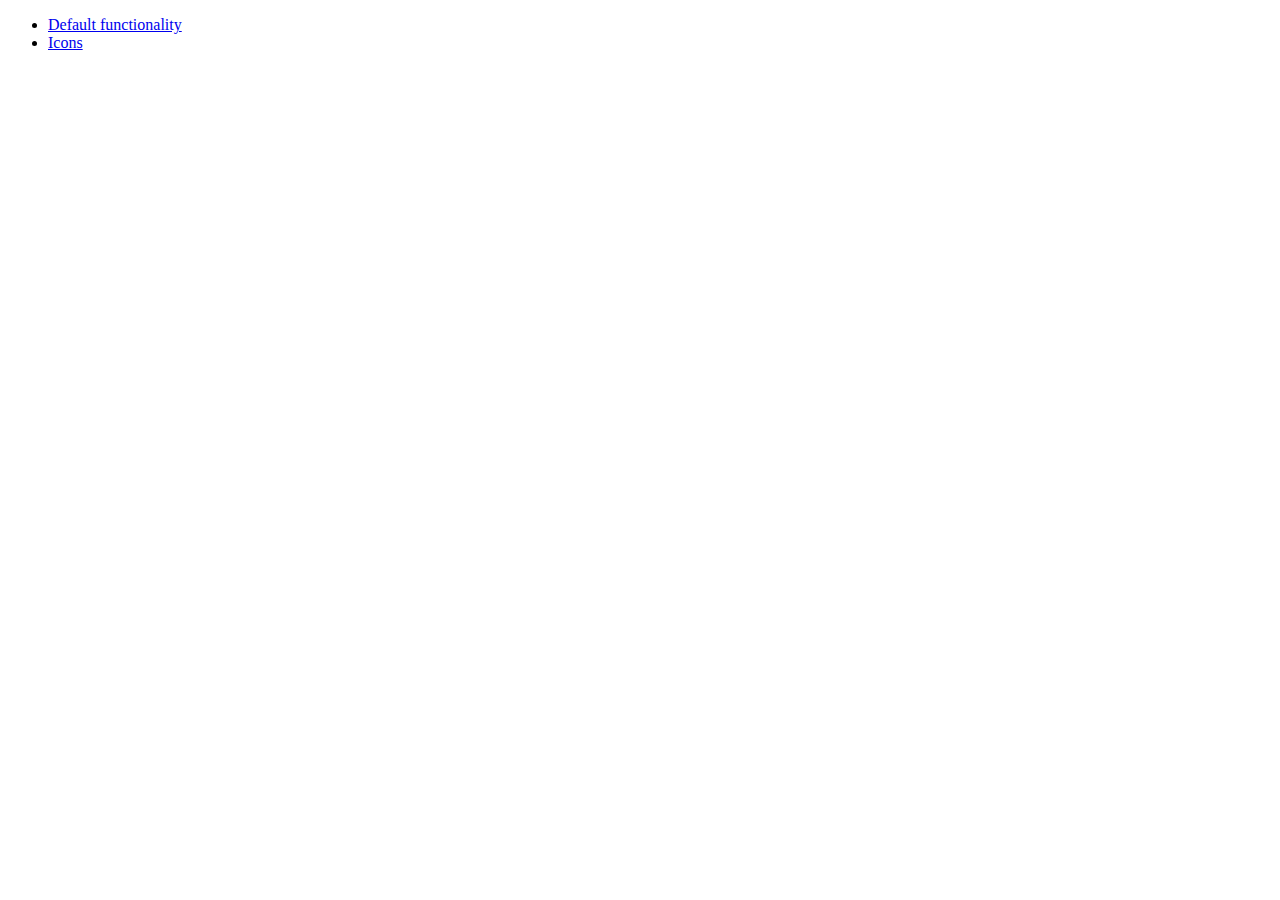
<file: seduction/jquery-ui-1.10.3.custom/development-bundle/demos/menu/index.html>
<!doctype html>
<html lang="en">
<head>
	<meta charset="utf-8">
	<title>jQuery UI Menu Demos</title>
</head>
<body>

<ul>
	<li><a href="default.html">Default functionality</a></li>
	<li><a href="icons.html">Icons</a></li>
</ul>

</body>
</html>
</file>
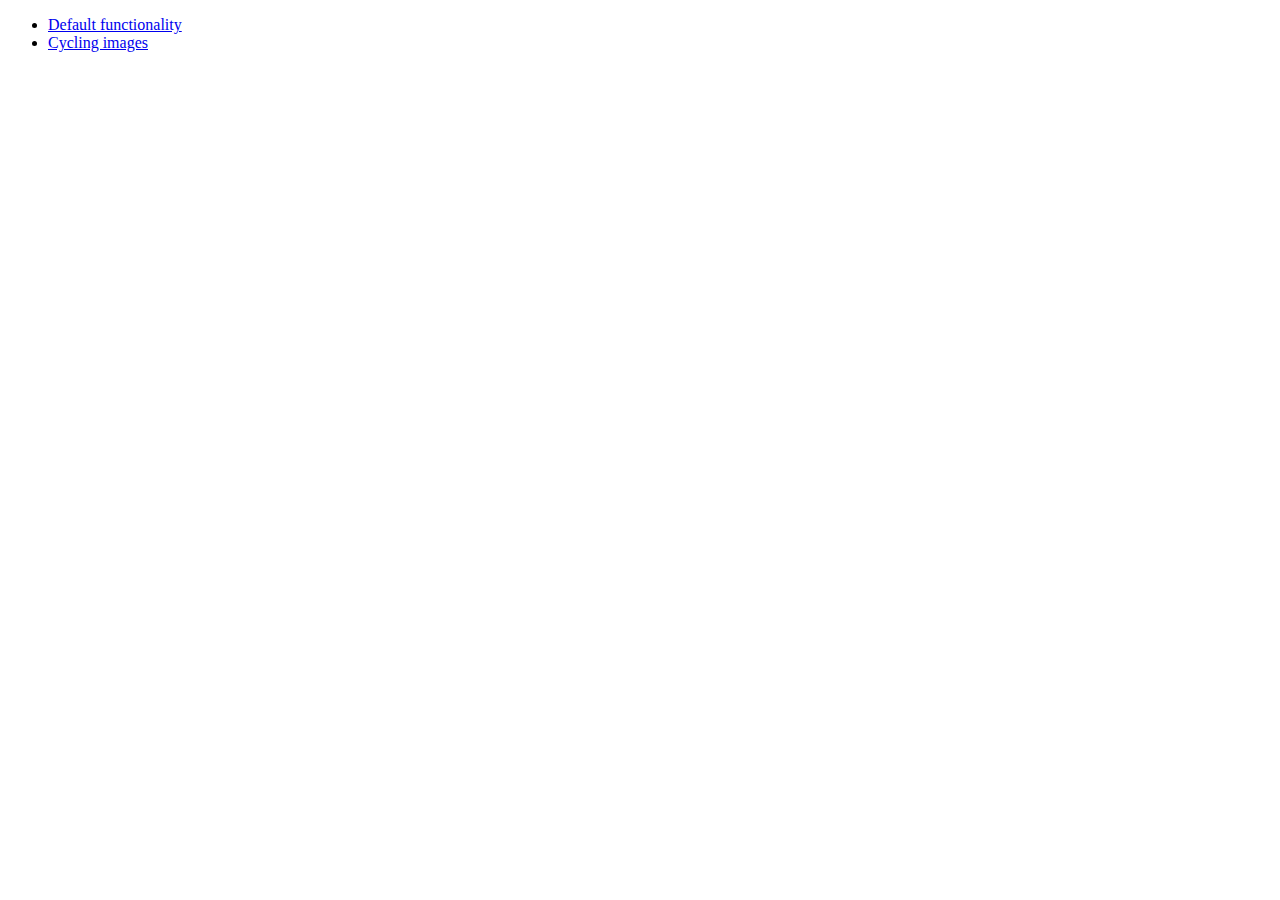
<file: seduction/jquery-ui-1.10.3.custom/development-bundle/demos/position/index.html>
<!doctype html>
<html lang="en">
<head>
	<meta charset="utf-8">
	<title>jQuery UI Position Demo</title>
</head>
<body>

<ul>
	<li><a href="default.html">Default functionality</a></li>
	<li><a href="cycler.html">Cycling images</a></li>
</ul>

</body>
</html>
</file>
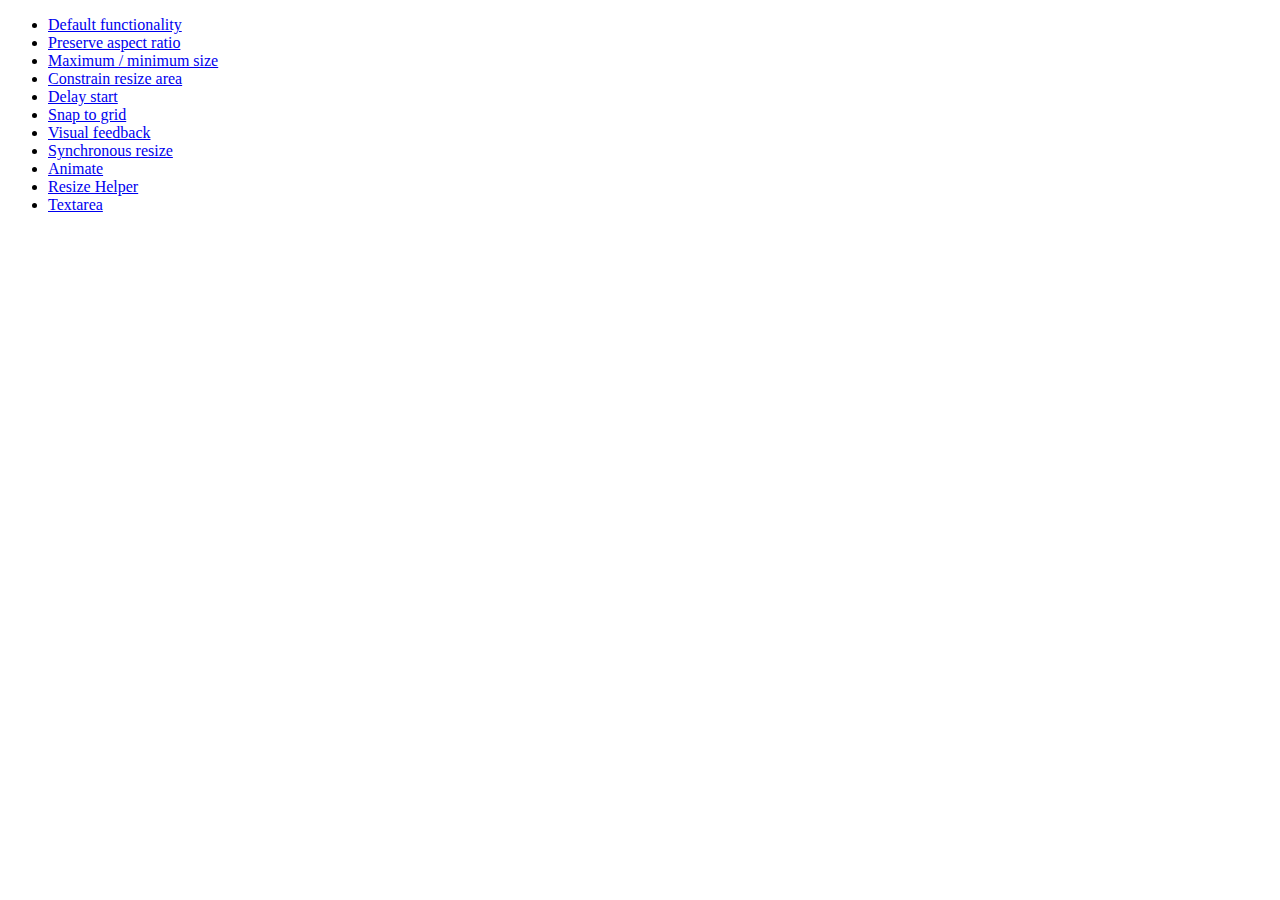
<file: seduction/jquery-ui-1.10.3.custom/development-bundle/demos/resizable/index.html>
<!doctype html>
<html lang="en">
<head>
	<meta charset="utf-8">
	<title>jQuery UI Resizable Demos</title>
</head>
<body>

<ul>
	<li><a href="default.html">Default functionality</a></li>
	<li><a href="aspect-ratio.html">Preserve aspect ratio</a></li>
	<li><a href="max-min.html">Maximum / minimum size</a></li>
	<li><a href="constrain-area.html">Constrain resize area</a></li>
	<li><a href="delay-start.html">Delay start</a></li>
	<li><a href="snap-to-grid.html">Snap to grid</a></li>
	<li><a href="visual-feedback.html">Visual feedback</a></li>
	<li><a href="synchronous-resize.html">Synchronous resize</a></li>
	<li><a href="animate.html">Animate</a></li>
	<li><a href="helper.html">Resize Helper</a></li>
	<li><a href="textarea.html">Textarea</a></li>
</ul>

</body>
</html>
</file>
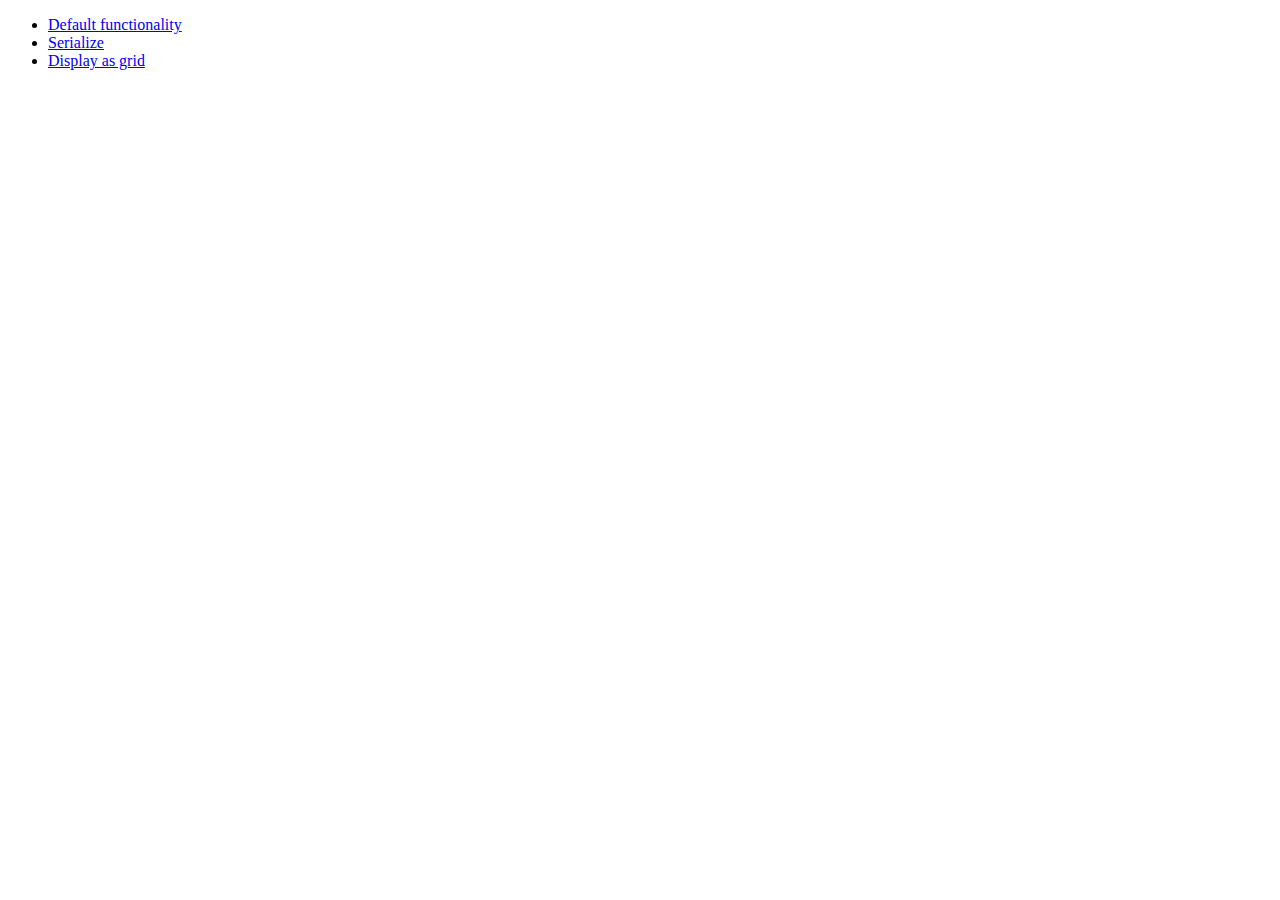
<file: seduction/jquery-ui-1.10.3.custom/development-bundle/demos/selectable/index.html>
<!doctype html>
<html lang="en">
<head>
	<meta charset="utf-8">
	<title>jQuery UI Selectable Demos</title>
</head>
<body>

<ul>
	<li><a href="default.html">Default functionality</a></li>
	<li><a href="serialize.html">Serialize</a></li>
	<li><a href="display-grid.html">Display as grid</a></li>
</ul>

</body>
</html>
</file>
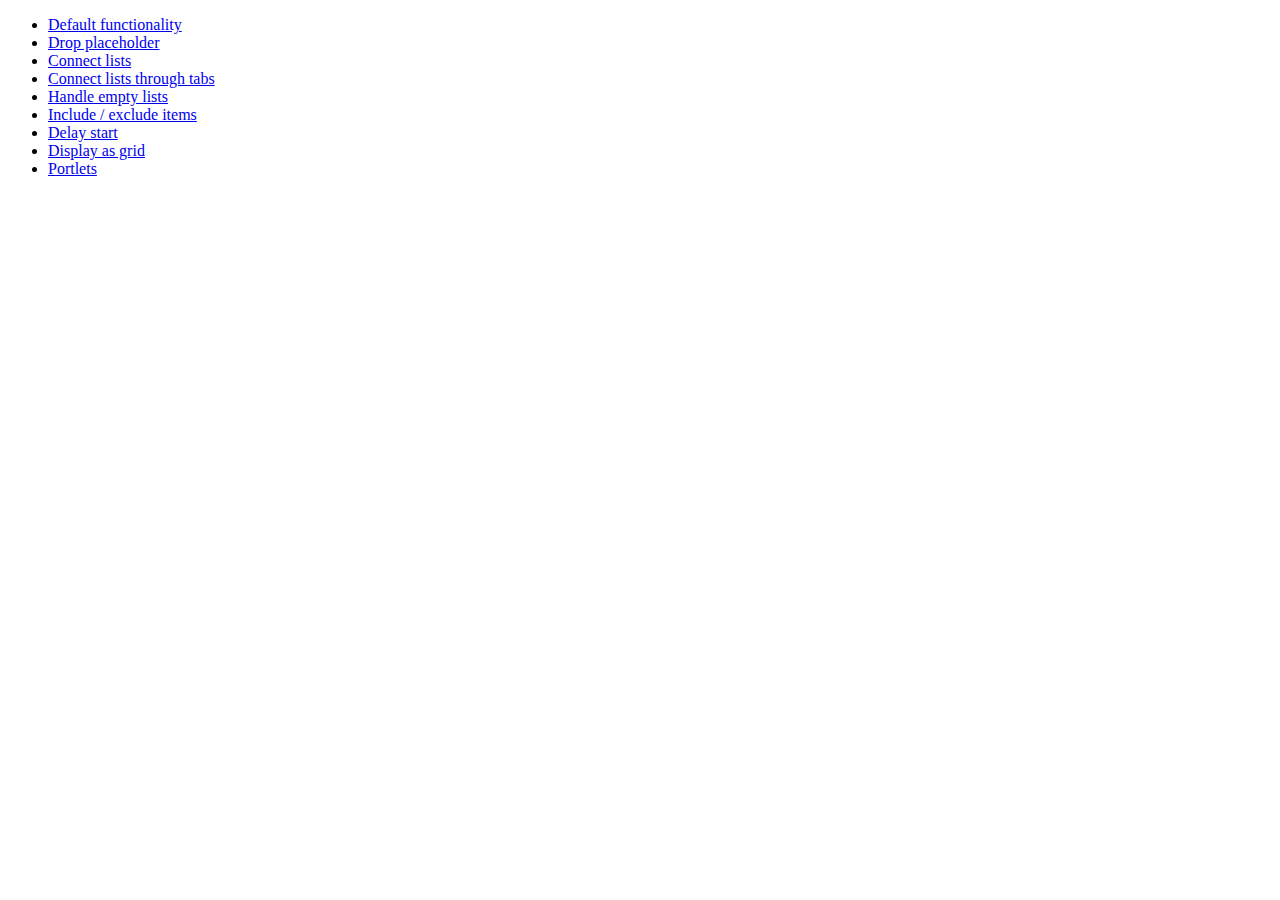
<file: seduction/jquery-ui-1.10.3.custom/development-bundle/demos/sortable/index.html>
<!doctype html>
<html lang="en">
<head>
	<meta charset="utf-8">
	<title>jQuery UI Sortable Demos</title>
</head>
<body>

<ul>
	<li><a href="default.html">Default functionality</a></li>
	<li><a href="placeholder.html">Drop placeholder</a></li>
	<li><a href="connect-lists.html">Connect lists</a></li>
	<li><a href="connect-lists-through-tabs.html">Connect lists through tabs</a></li>
	<li><a href="empty-lists.html">Handle empty lists</a></li>
	<li><a href="items.html">Include / exclude items</a></li>
	<li><a href="delay-start.html">Delay start</a></li>
	<li><a href="display-grid.html">Display as grid</a></li>
	<li><a href="portlets.html">Portlets</a></li>
</ul>

</body>
</html>
</file>
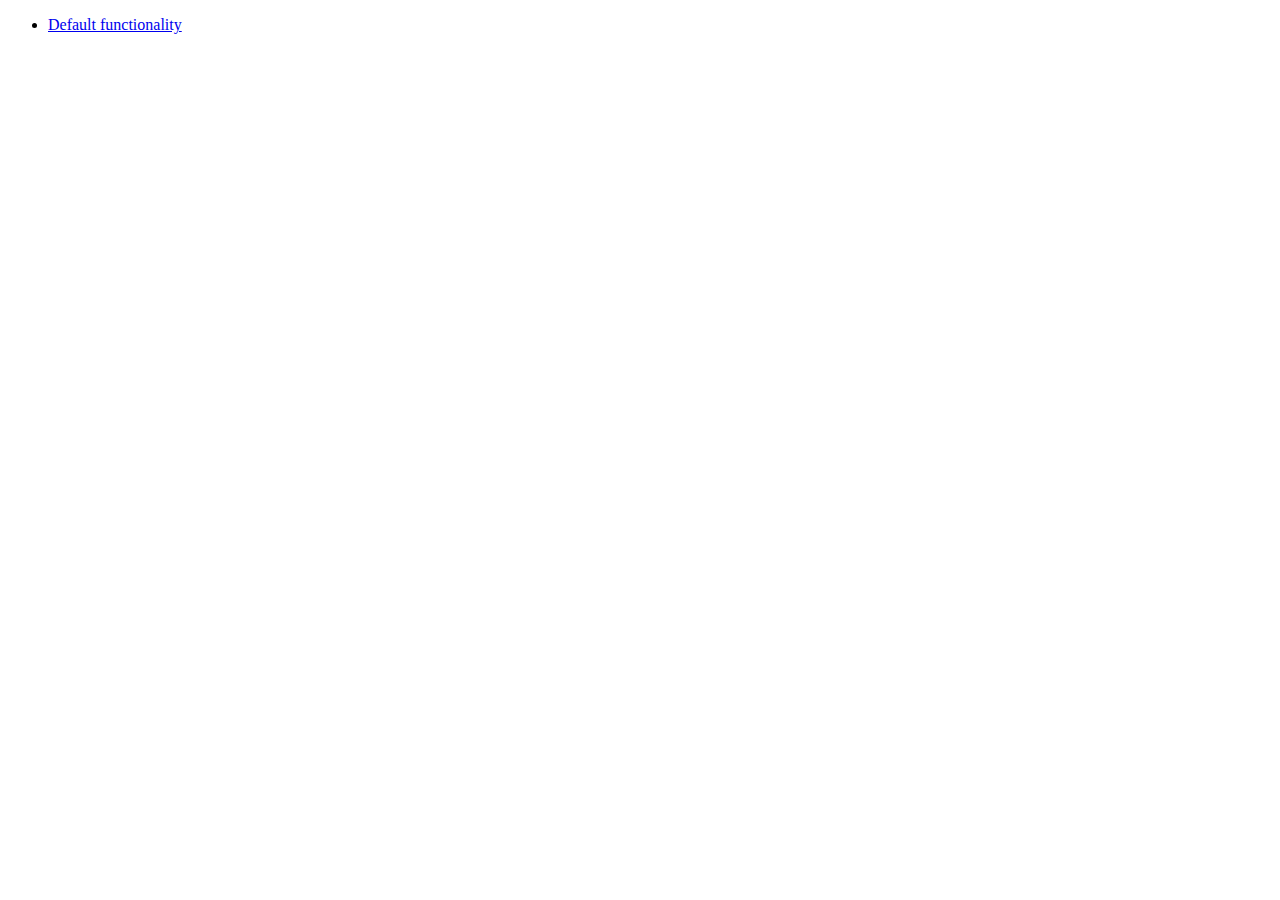
<file: seduction/jquery-ui-1.10.3.custom/development-bundle/demos/widget/index.html>
<!doctype html>
<html lang="en">
<head>
	<meta charset="utf-8">
	<title>jQuery UI Widget Demo</title>
</head>
<body>

<ul>
	<li><a href="default.html">Default functionality</a></li>
</ul>

</body>
</html>
</file>
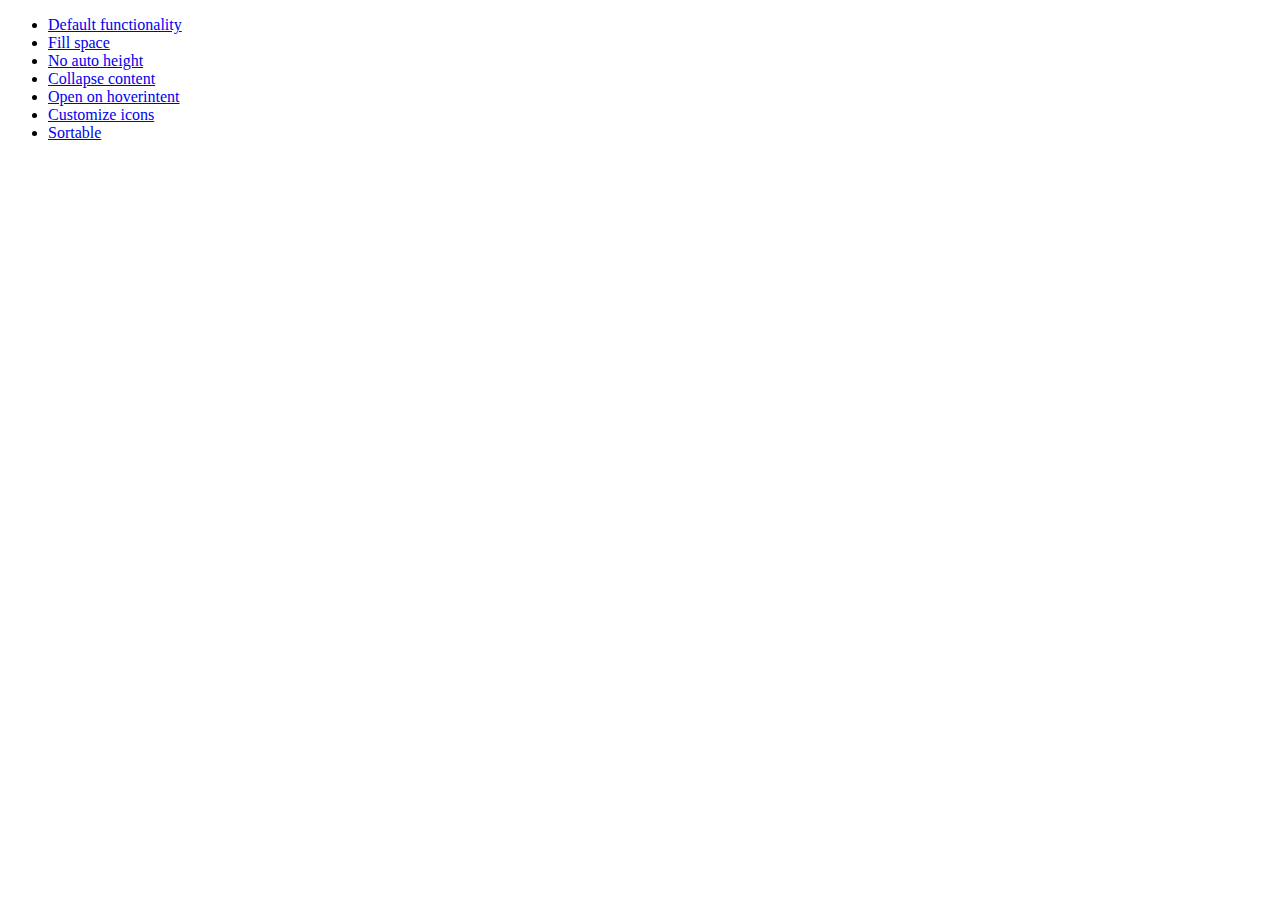
<file: seduction/static/development-bundle/demos/accordion/index.html>
<!doctype html>
<html lang="en">
<head>
	<meta charset="utf-8">
	<title>jQuery UI Accordion Demos</title>
</head>
<body>

<ul>
	<li><a href="default.html">Default functionality</a></li>
	<li><a href="fillspace.html">Fill space</a></li>
	<li><a href="no-auto-height.html">No auto height</a></li>
	<li><a href="collapsible.html">Collapse content</a></li>
	<li><a href="hoverintent.html">Open on hoverintent</a></li>
	<li><a href="custom-icons.html">Customize icons</a></li>
	<li><a href="sortable.html">Sortable</a></li>
</ul>

</body>
</html>
</file>
